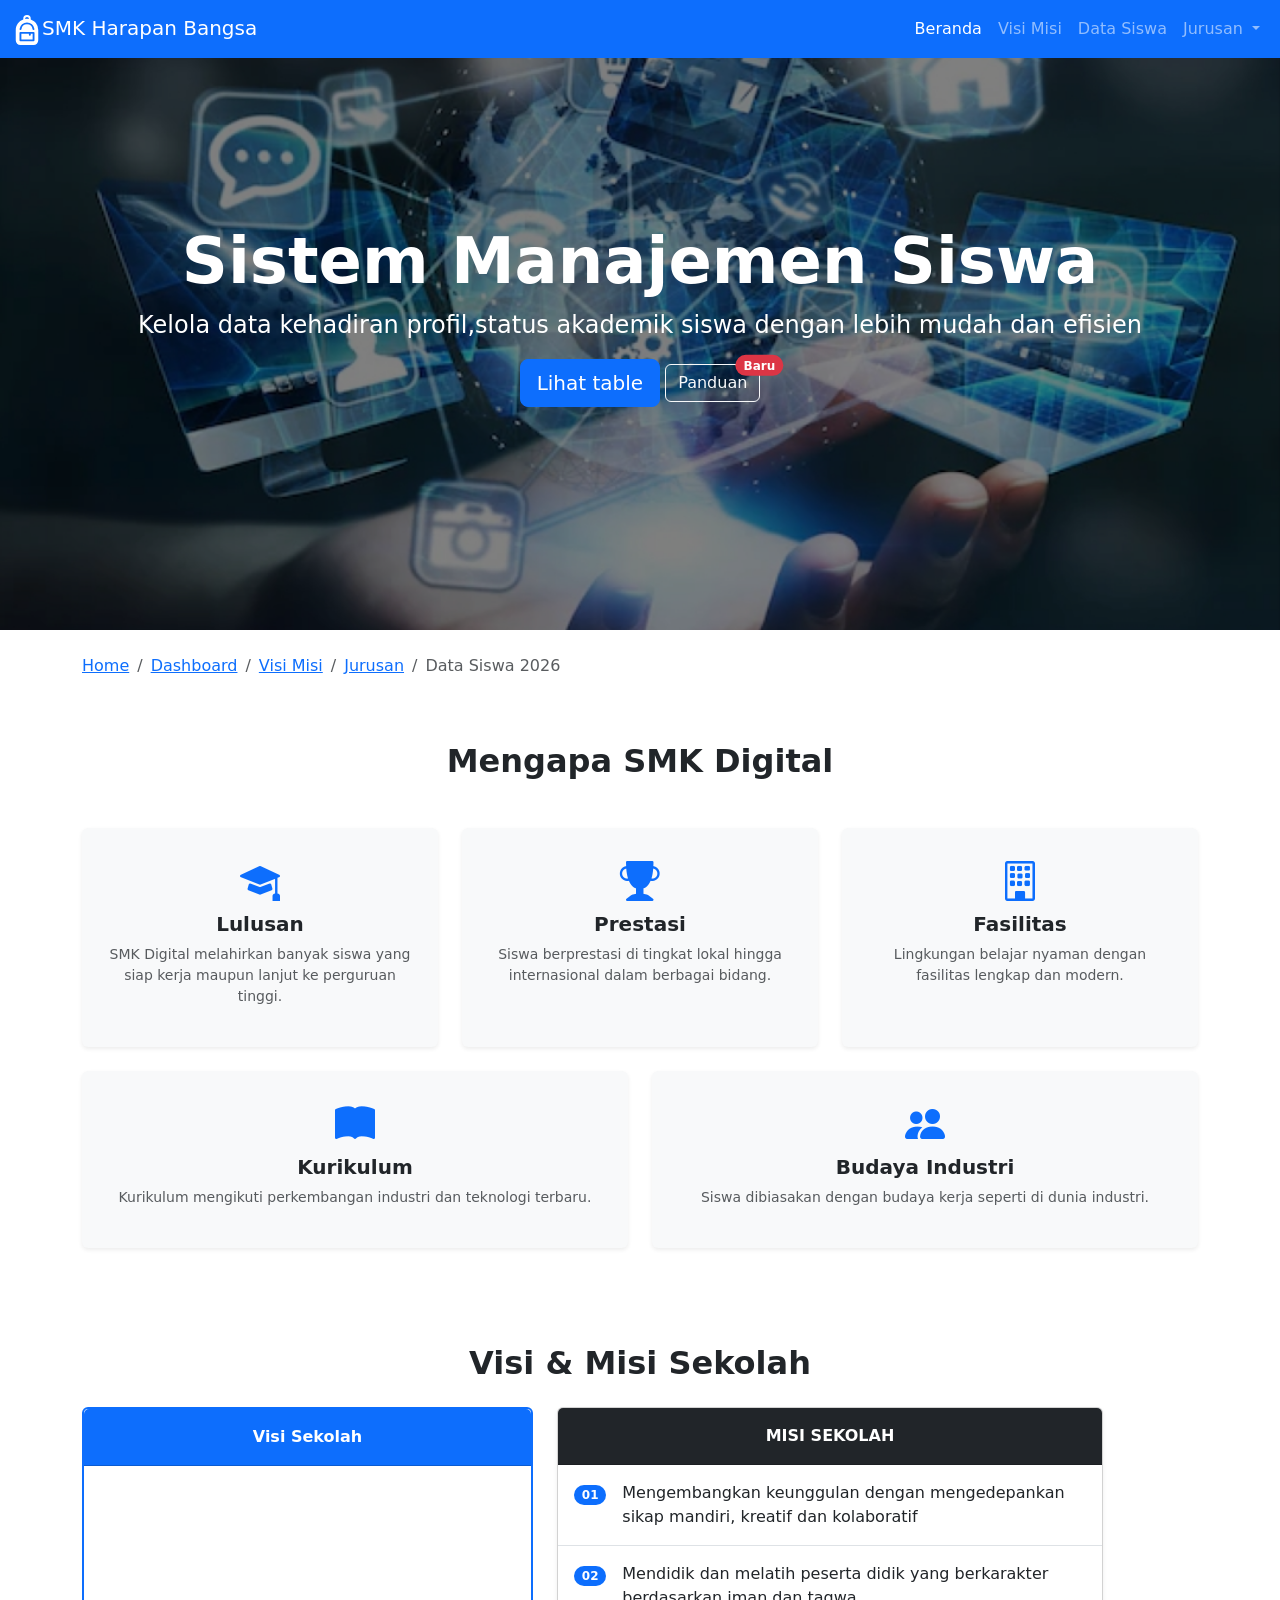
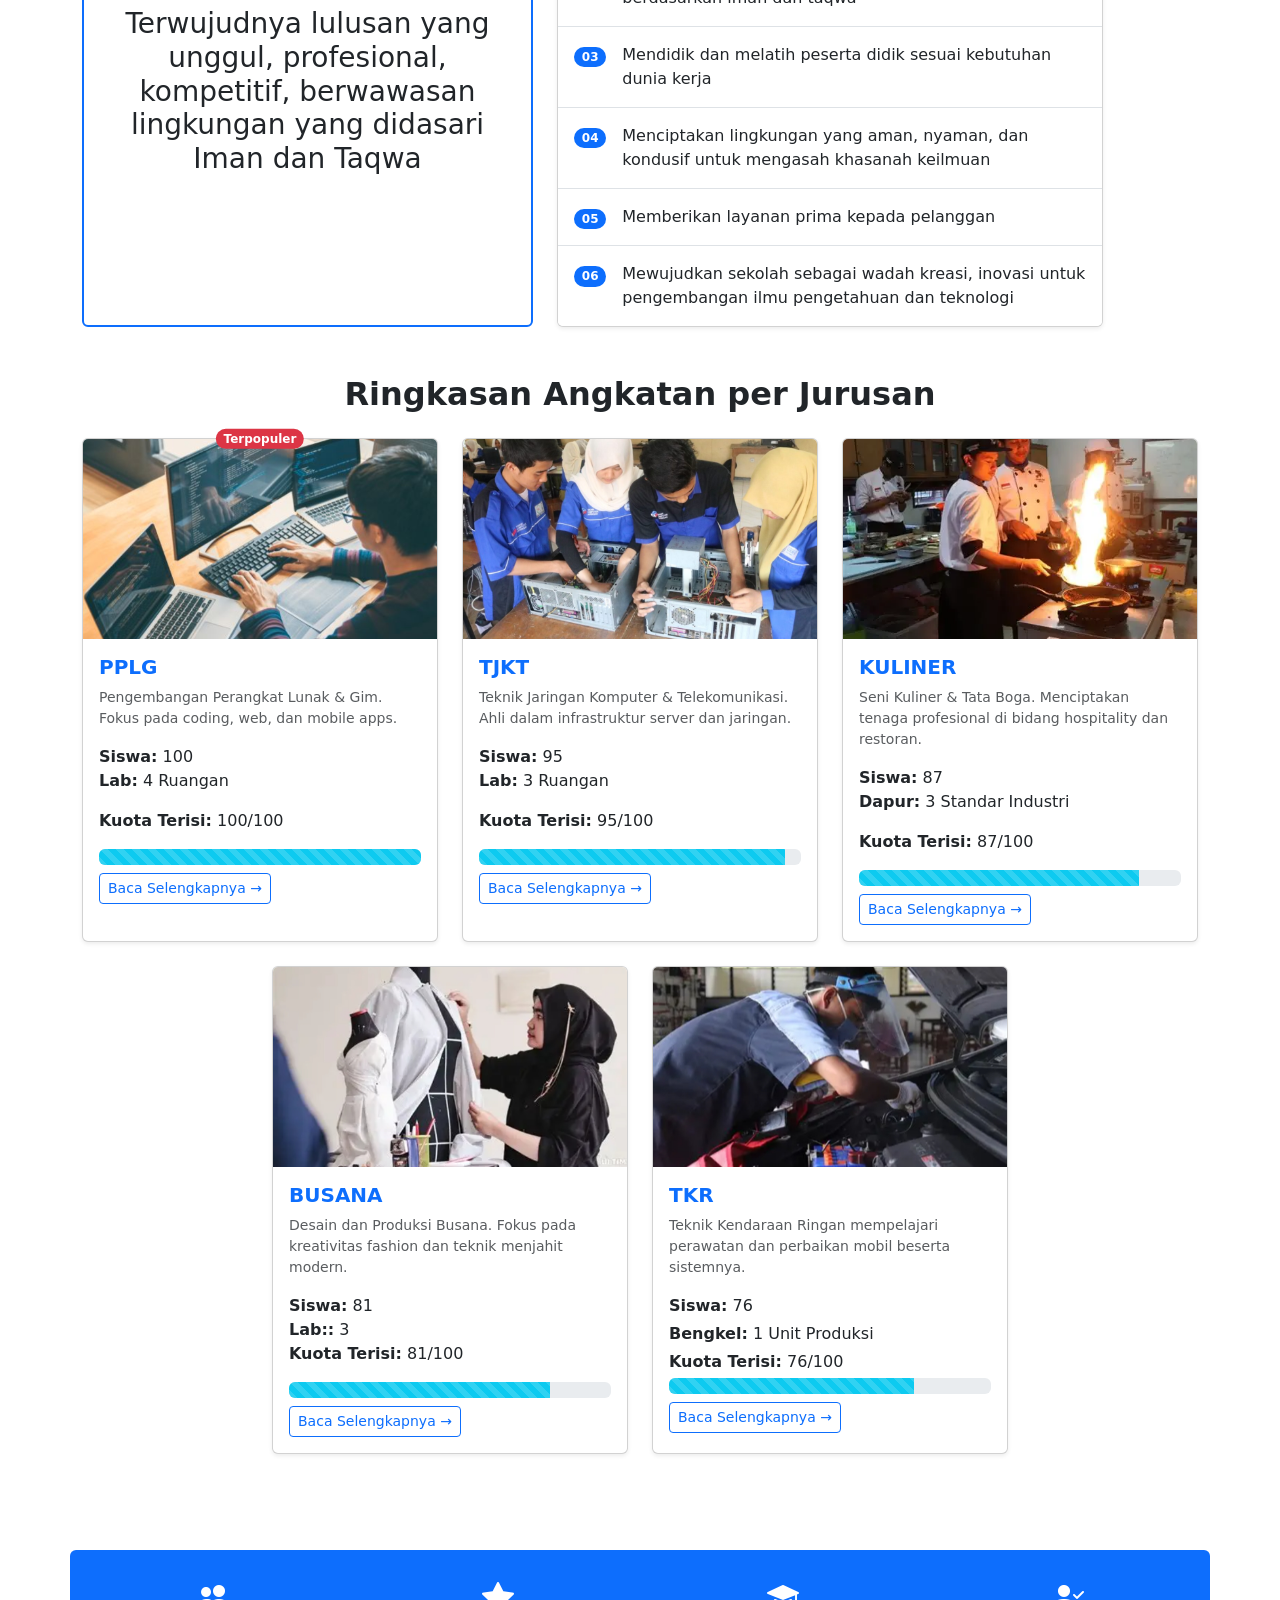
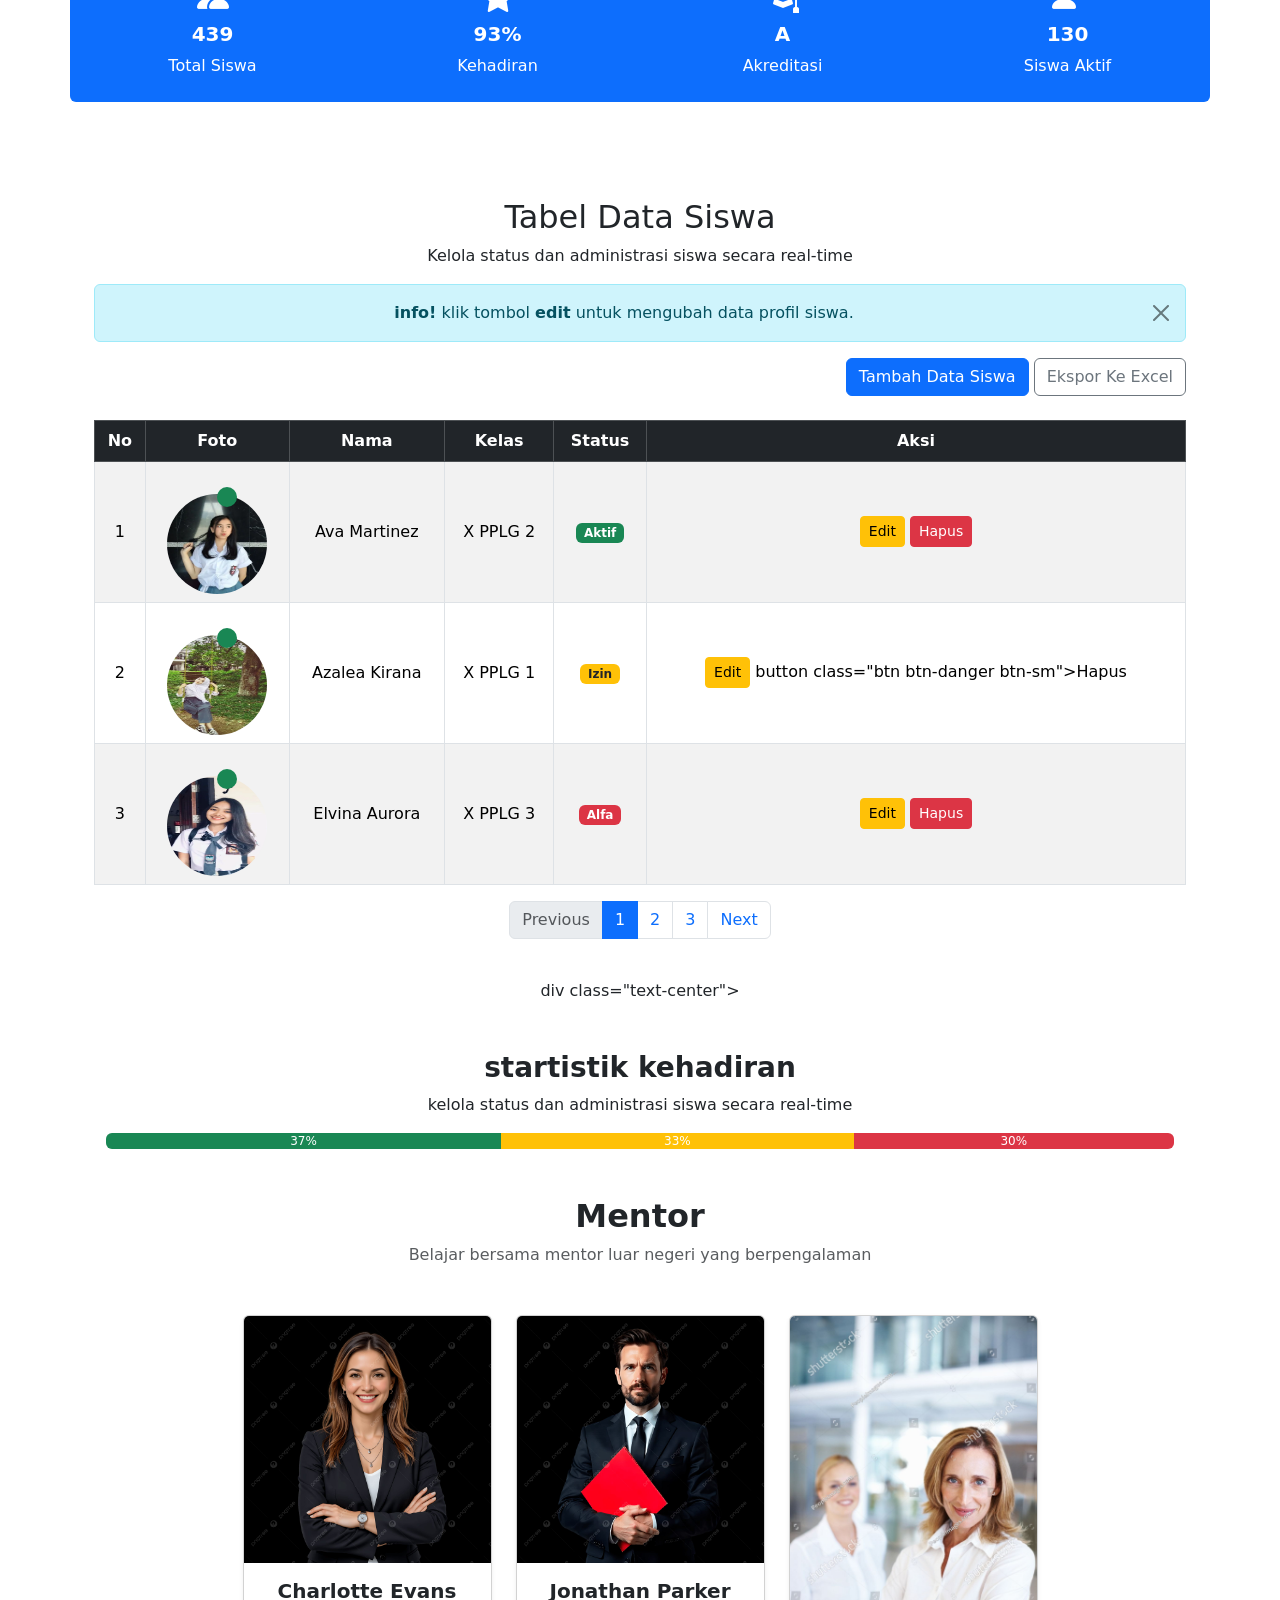
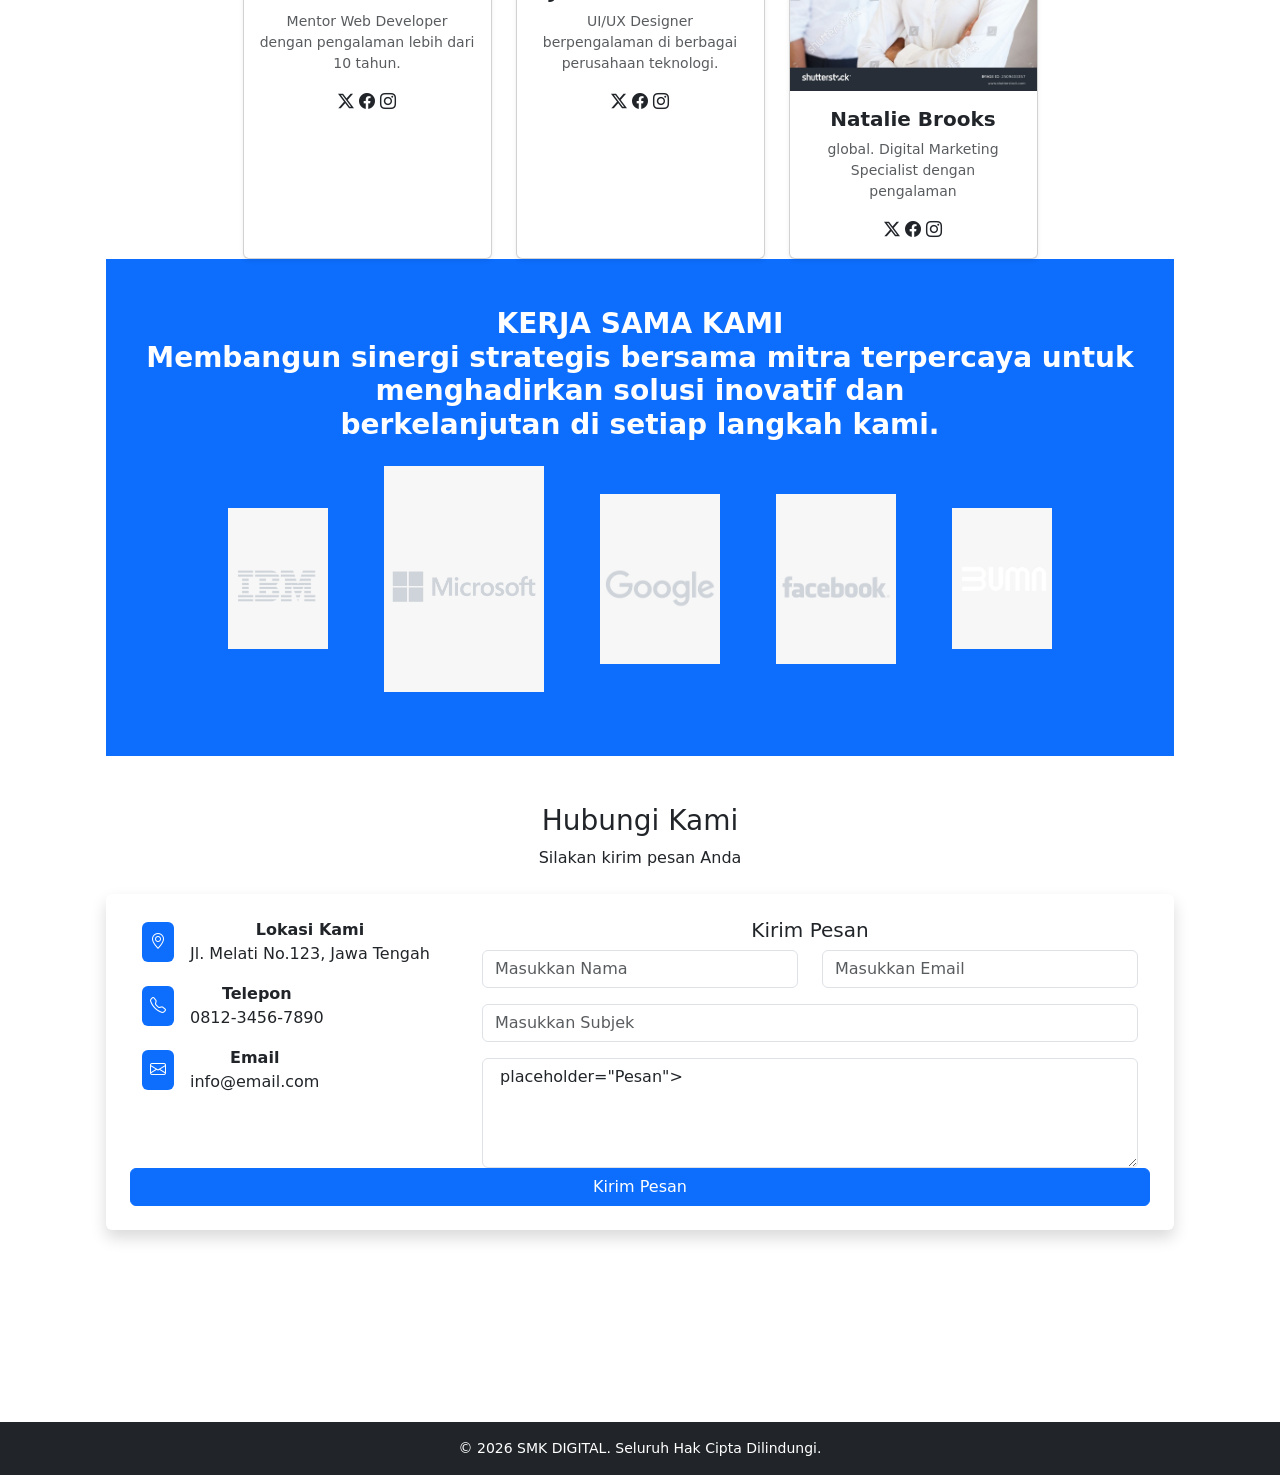
<file: index.html>
<!DOCTYPE html>
<html lang="en">
<head>
    <meta charset="UTF-8">
    <meta name="viewport" content="width=device-width, initial-scale=1.0">
    <title>Document</title>
    <link href="https://cdn.jsdelivr.net/npm/bootstrap@5.3.2/dist/css/bootstrap.min.css" rel="stylesheet">
    <link rel="stylesheet" href="https://cdn.jsdelivr.net/npm/bootstrap-icons@1.11.3/font/bootstrap-icons.css">
    <main class="flex-fill">
      <style>
.logo-partner {
  max-height: 50px;
  filter: brightness(0) invert(1);
  transition: 0.3s;
}

.logo-partner:hover {
  transform: scale(1.1);
  opacity: 0.8;
}
</style>
</head>
<body class="d-flex flex-column min-vh-100">
    <nav class="navbar navbar-expand-lg navbar-dark bg-primary fixed-top">
  <div class="container-fluid">
    
    <a class="navbar-brand" href="index.html">
        <svg xmlns="http://www.w3.org/2000/svg" width="30" height="30" fill="currentColor" class="bi bi-backpack-fill" viewBox="0 0 16 16">
  <path d="M5 13v-3h4v.5a.5.5 0 0 0 1 0V10h1v3z"/>
  <path d="M6 2v.341C3.67 3.165 2 5.388 2 8v5.5A2.5 2.5 0 0 0 4.5 16h7a2.5 2.5 0 0 0 2.5-2.5V8a6 6 0 0 0-4-5.659V2a2 2 0 1 0-4 0m2-1a1 1 0 0 1 1 1v.083a6 6 0 0 0-2 0V2a1 1 0 0 1 1-1m0 3a4 4 0 0 1 3.96 3.43.5.5 0 1 1-.99.14 3 3 0 0 0-5.94 0 .5.5 0 1 1-.99-.14A4 4 0 0 1 8 4M4.5 9h7a.5.5 0 0 1 .5.5v4a.5.5 0 0 1-.5.5h-7a.5.5 0 0 1-.5-.5v-4a.5.5 0 0 1 .5-.5"/>
</svg>SMK Harapan Bangsa
</a>

    <button class="navbar-toggler" data-bs-toggle="collapse" data-bs-target="#navbarNavDropdown">
      <span class="navbar-toggler-icon"></span>
    </button>

        <div class="collapse navbar-collapse" id="navbarNavDropdown">
      <ul class="navbar-nav ms-auto" id="menuNavbar">
        <li class="nav-item">
          <a class="nav-link active" aria-current="page" href="#">Beranda</a>
        </li>
        <li class="nav-item">
          <a class="nav-link" href="#visi">Visi Misi</a>
        </li>
        <li class="nav-item">
          <a class="nav-link" href="#tabel">Data Siswa</a>
        </li>
        <li class="nav-item dropdown">
          <a class="nav-link dropdown-toggle" href="#" role="button" data-bs-toggle="dropdown" aria-expanded="false">
            Jurusan
          </a>
          <ul class="dropdown-menu">
            <li><a class="dropdown-item" href="pplg.html" onclick="tampilJurusan('pplg')">PPLG</a></li>
            <li><a class="dropdown-item" href="Tjkt.html" onclick="tampilJurusan('Tjkt')">TKJKT</a></li>
            <li><a class="dropdown-item" href="Kuliner.html" onclick="tampilJurusan('Kuliner')">Kuliner</a></li>
            <li><a class="dropdown-item" href="busana.html" onclick="tampilJurusan('busana')">Busana</a></li>
            <li><a class="dropdown-item" href="tkr.html" onclick="tampilJurusan('tkr')">Otomotif</a></li>
            <li><hr class="dropdown-divider"></li>
            <li><a class="dropdown-item" href="semua jurusan.html" onclick="tampilJurusan('Lihat semua')">Lihat semua</a></li>
          </ul>
        </li>
      </ul>
  </div>
</div>
</nav>

<style>
        .hero {
            background-image: url(navbar.jpg); 
            background-size: cover;
            background-position: center;
            min-height: 70vh;
        }

        .overlay {
            background-color: rgba(0, 0, 0, 0.5);
            min-height: 70vh;
        }
      </style>

    <div class="hero">
        <div class="overlay d-flex justify-content-center align-items-center text-center"
        >
        <div class="text-white">
            <h1 class="display-3 fw-bold">Sistem Manajemen Siswa</h1>
            <p class="fs-4">Kelola data kehadiran profil,status akademik siswa dengan lebih mudah dan efisien</p>
            <button class="btn btn-primary btn-lg">Lihat table</button>
            <button type="button" class="btn btn-outline-light position-relative">
                Panduan
                <span class="position-absolute top-0 start-100 translate-middle badge rounded-pill bg-danger">
                    Baru
                </span>
            </button>
        </div>
    </div>
 </div>

  <div class="container mt-4">
    <nav aria-label="breadcrumb">
      <ol class="breadcrumb">
        <li class="breadcrumb-item"><a href="#">Home</a></li>
        <li class="breadcrumb-item"><a href="#">Dashboard</a> </li>
        <li class="breadcrumb-item"><a href="#">Visi Misi</a> </li>
        <li class="breadcrumb-item"><a href="#">Jurusan</a> </li>
        <li class="breadcrumb-item active" aria-current="page">
          Data Siswa 2026
        </li>
      </ol>
    </nav>
  </div>

  <div class="container py-5">
  <h2 class="text-center fw-bold mb-5">Mengapa SMK Digital</h2>

  <div class="row g-4 text-center">

    <!-- Lulusan -->
    <div class="col-md-4">
      <div class="p-4 shadow-sm rounded bg-light h-100">
           <i class="bi bi-mortarboard-fill fs-1 text-primary mb-3"></i>
        <h5 class="fw-bold">Lulusan</h5>
        <p class="text-muted small">
          SMK Digital melahirkan banyak siswa yang siap kerja maupun lanjut ke perguruan tinggi.
        </p>
      </div>
    </div>

    <!-- Prestasi -->
    <div class="col-md-4">
      <div class="p-4 shadow-sm rounded bg-light h-100">
        <i class="bi bi-trophy-fill fs-1 text-primary mb-3"></i>
        <h5 class="fw-bold">Prestasi</h5>
        <p class="text-muted small">
          Siswa berprestasi di tingkat lokal hingga internasional dalam berbagai bidang.
        </p>
      </div>
    </div>

    <!-- Fasilitas -->
    <div class="col-md-4">
      <div class="p-4 shadow-sm rounded bg-light h-100">
        <i class="bi bi-building fs-1 text-primary mb-3"></i>
        <h5 class="fw-bold">Fasilitas</h5>
        <p class="text-muted small">
          Lingkungan belajar nyaman dengan fasilitas lengkap dan modern.
        </p>
      </div>
    </div>

    <!-- Kurikulum -->
    <div class="col-md-6">
      <div class="p-4 shadow-sm rounded bg-light h-100">
        <i class="bi bi-book-fill fs-1 text-primary mb-3"></i>
        <h5 class="fw-bold">Kurikulum</h5>
        <p class="text-muted small">
          Kurikulum mengikuti perkembangan industri dan teknologi terbaru.
        </p>
      </div>
    </div>

    <!-- Budaya Industri -->
    <div class="col-md-6">
      <div class="p-4 shadow-sm rounded bg-light h-100">
        <i class="bi bi-people-fill fs-1 text-primary mb-3"></i>
        <h5 class="fw-bold">Budaya Industri</h5>
        <p class="text-muted small">
          Siswa dibiasakan dengan budaya kerja seperti di dunia industri.
        </p>
      </div>
    </div>
 </div>
</div>
  
  <div class="container py-5" id="visi">
  <h2 class="text-center fw-bold mb-4">Visi & Misi Sekolah</h2>
 
  <div class="row g-4">
    <div class="col-md-5">
      <div class="card h-100 border-primary border-2">
        <div class="card-header bg-primary text-white text-center fw-bold py-3">Visi Sekolah</div>
        <div class="card-body d-flex align-items-center justify-content-center p-4">
            <h3 class="card-title text-center 1h-base fw-normal">Terwujudnya lulusan yang unggul, profesional, kompetitif, berwawasan lingkungan yang didasari Iman dan Taqwa</h3>
        </div>
        </div>
        </div>

        <div class="col-md-6">
    <div class="card h-100 shadow-sm">

        <div class="card-header bg-dark text-white text-center fw-bold py-3">
            MISI SEKOLAH
        </div>

        <ul class="list-group list-group-flush">
            <li class="list-group-item d-flex align-items-start p-3">
                <span class="badge bg-primary rounded-pill me-3 mt-1">
                    01
                </span>
                <div>
                    Mengembangkan keunggulan dengan mengedepankan sikap mandiri, kreatif dan kolaboratif
                </div>
            </li>
            <li class="list-group-item d-flex align-items-start p-3">
                <span class="badge bg-primary rounded-pill me-3 mt-1">
                    02
                </span>
                <div>
                    Mendidik dan melatih peserta didik yang berkarakter berdasarkan iman dan taqwa
                </div>
            </li>
            <li class="list-group-item d-flex align-items-start p-3">
                <span class="badge bg-primary rounded-pill me-3 mt-1">
                    03
                </span>
                <div>
                    Mendidik dan melatih peserta didik sesuai kebutuhan dunia kerja
                </div>
            </li>
            <li class="list-group-item d-flex align-items-start p-3">
                <span class="badge bg-primary rounded-pill me-3 mt-1">
                    04
                </span>
                <div>
                    Menciptakan lingkungan yang aman, nyaman, dan kondusif untuk mengasah khasanah keilmuan
                </div>
            </li>
            <li class="list-group-item d-flex align-items-start p-3">
                <span class="badge bg-primary rounded-pill me-3 mt-1">
                    05
                </span>
                <div>
                    Memberikan layanan prima kepada pelanggan
                </div>
            </li>
            <li class="list-group-item d-flex align-items-start p-3">
                <span class="badge bg-primary rounded-pill me-3 mt-1">
                    06
                </span>
                <div>
                    Mewujudkan sekolah sebagai wadah kreasi, inovasi untuk pengembangan ilmu pengetahuan dan teknologi
                </div>
            </li>
        </ul>
    </div>
</div>
<div class="container py-5" id="jurusan">
    <h2 class="text-center mb-4 fw-bold">Ringkasan Angkatan per Jurusan</h2>

    <div class="row g-4 justify-content-center mb-4">

        <!-- PPLG -->
        <div class="col-md-4 jurusan" id="pplg">
            <div class="card h-100 shadow-sm">
                <img src="pplg.jpg" class="card-img-top" alt="PPLG" style="height: 200px; object-fit: cover;">
                <span class="position-absolute top-0 start-50 translate-middle badge rounded-pill bg-danger">
                    Terpopuler
                </span>
            </button>
                <div class="card-body">
                    <h5 class="card-title text-primary fw-bold">PPLG</h5>
                    <p class="card-text text-muted small">
                        Pengembangan Perangkat Lunak & Gim. Fokus pada coding, web, dan mobile apps.
                    </p>
                    <p class="card-text mb-0"><strong>Siswa:</strong> 100</p>
                    <p class="card-text"><strong>Lab:</strong> 4 Ruangan</p>
                    <p class="card-text"><strong>Kuota Terisi:</strong> 100/100</p>
                    <div class="progress" role="progressbar" aria-label="Info striped example" aria-valuenow="100" aria-valuemin="0" aria-valuemax="100">
                <div class="progress-bar progress-bar-striped bg-info" style="width: 100%"></div>
                </div>
                <a href="pplg.html" class="btn btn-outline-primary btn-sm mt-2">Baca Selengkapnya →</a>
                </div>
            </div>
        </div>
        

        <!-- TJKT -->
        <div class="col-md-4 jurusan" id="tjkt">
            <div class="card h-100 shadow-sm">
                <img src="tkj.jpg" class="card-img-top" alt="TJKT" style="height: 200px; object-fit: cover;">
                <div class="card-body">
                    <h5 class="card-title text-primary fw-bold">TJKT</h5>
                    <p class="card-text text-muted small">
                        Teknik Jaringan Komputer & Telekomunikasi. Ahli dalam infrastruktur server dan jaringan.
                    </p>
                    <p class="card-text mb-0"><strong>Siswa:</strong> 95</p>
                    <p class="card-text"><strong>Lab:</strong> 3 Ruangan</p>
                    <p class="card-text"><strong>Kuota Terisi:</strong> 95/100</p>
                    <div class="progress" role="progressbar" aria-label="Info striped example" aria-valuenow="100" aria-valuemin="0" aria-valuemax="100">
                <div class="progress-bar progress-bar-striped bg-info" style="width: 95%"></div>
                </div>
                <a href="tjkt.html" class="btn btn-outline-primary btn-sm mt-2">Baca Selengkapnya →</a>
                </div>
            </div>
        </div>

        <!-- Kuliner -->
        <div class="col-md-4 jurusan" id="Kuliner">
            <div class="card h-100 shadow-sm">
                <img src="boga.jpg" class="card-img-top" alt="Kuliner" style="height: 200px; object-fit: cover;">
                <div class="card-body">
                    <h5 class="card-title text-primary fw-bold">KULINER</h5>
                    <p class="card-text text-muted small">
                        Seni Kuliner & Tata Boga. Menciptakan tenaga profesional di bidang hospitality dan restoran.
                    </p>
                    <p class="card-text mb-0"><strong>Siswa:</strong> 87</p>
                    <p class="card-text"><strong>Dapur:</strong> 3 Standar Industri</p>
                    <p class="card-text"><strong>Kuota Terisi:</strong> 87/100</p>
                    <div class="progress" role="progressbar" aria-label="Info striped example" aria-valuenow="100" aria-valuemin="0" aria-valuemax="100">
                <div class="progress-bar progress-bar-striped bg-info" style="width: 87%"></div>
                </div>
                <a href="kuliner.html" class="btn btn-outline-primary btn-sm mt-2">Baca Selengkapnya →</a>
                </div>
            </div>
        </div>
    </div>
    <div class="row g-4 justify-content-center">
        <!-- Busana -->
        <div class="col-md-4 jurusan" id="Busana">
            <div class="card h-100 shadow-sm">
                <img src="busana.jpg" class="card-img-top" alt="Busana" style="height: 200px; object-fit: cover;">
                <div class="card-body">
                    <h5 class="card-title text-primary fw-bold">BUSANA</h5>
                    <p class="card-text text-muted small">
                        Desain dan Produksi Busana. Fokus pada kreativitas fashion dan teknik menjahit modern.
                    </p>
                    <p class="card-text mb-0"><strong>Siswa:</strong> 81</p>
                    <p class="card-text mb-0"><strong>Lab:</Label>:</strong> 3</p>
                    <p class="card-text"><strong>Kuota Terisi:</strong> 81/100</p>
                    <div class="progress" role="progressbar" aria-label="Info striped example" aria-valuenow="100" aria-valuemin="0" aria-valuemax="100">
                <div class="progress-bar progress-bar-striped bg-info" style="width: 81%"></div>
                </div>
                <a href="busana.html" class="btn btn-outline-primary btn-sm mt-2">Baca Selengkapnya →</a>
                </div>
            </div>
        </div>

        <!-- TKR -->
        <div class="col-md-4 jurusan" id="tkr">
            <div class="card h-100 shadow-sm">
                <img src="tkr.jpg" class="card-img-top" alt="TKR" style="height: 200px; object-fit: cover;">
                <div class="card-body">
                    <h5 class="card-title text-primary fw-bold">TKR</h5>
                    <p class="card-text text-muted small">
                        Teknik Kendaraan Ringan mempelajari perawatan dan perbaikan mobil beserta sistemnya.
                    </p>
                    <p class="card-text mb-1"><strong>Siswa:</strong> 76</p>
                    <p class="card-text mb-1"><strong>Bengkel:</strong> 1 Unit Produksi</p>
                    <p class="card-text mb-1"><strong>Kuota Terisi:</strong> 76/100</p>
                    <div class="progress" role="progressbar" aria-label="Info striped example" aria-valuenow="100" aria-valuemin="0" aria-valuemax="100">
                <div class="progress-bar progress-bar-striped bg-info" style="width: 76%"></div>
                </div>
                <a href="tkr.html" class="btn btn-outline-primary btn-sm mt-2">Baca Selengkapnya →</a>
                </div>
            </div>
        </div>
    </div>
</div>

<div class="container my-5">
  <div class="row text-center bg-primary text-white rounded py-4">
    <!-- Total Siswa -->
    <div class="col-md-3">
      <i class="bi bi-people-fill fs-2 mb-2"></i>
      <h5 class="fw-bold">439</h5>
      <p class="mb-0">Total Siswa</p>
    </div>

    <!-- Kehadiran -->
    <div class="col-md-3">
      <i class="bi bi-star-fill fs-2 mb-2"></i>
      <h5 class="fw-bold">93%</h5>
      <p class="mb-0">Kehadiran</p>
    </div>

    <!-- Alumni -->
    <div class="col-md-3">
      <i class="bi bi-mortarboard-fill fs-2 mb-2"></i>
      <h5 class="fw-bold">A</h5>
      <p class="mb-0">Akreditasi</p>
    </div>

    <!-- Siswa Aktif -->
    <div class="col-md-3">
      <i class="bi bi-person-check-fill fs-2 mb-2"></i>
      <h5 class="fw-bold">130</h5>
      <p class="mb-0">Siswa Aktif</p>
    </div>

  </div>
</div>

    <div class="container my-5" id="tabel">
    <!-- Judul -->
     <div class="container text-center">
    <h2>Tabel Data Siswa</h2>
    <p>Kelola status dan administrasi siswa secara real-time</p>

    <div class="alert alert-info alert-dismissible fadeS show text-center" role="alert">
        <strong>info!</strong> klik tombol <strong>edit</strong> untuk mengubah data profil siswa.
         <button type="button" class="btn-close" data-bs-dismiss="alert"></button>
         </div>

    <!-- Tabel -->
     <div class="text-end aligen-middle">
        <button class="btn btn-primary" data-bs-toggle="modal" data-bs-target="#modalSiswa">
  Tambah Data Siswa
</button>
        <button class="btn btn-outline-secondary">Ekspor Ke Excel</button>
     </div>
    </br>
    <div class="table-responsive">
        <table class="table table-striped table-bordered table-hover align-middle text-center">
            <thead class="table-dark">
                <tr>
                    <th>No</th>
                    <th>Foto</th>
                    <th>Nama</th>
                    <th>Kelas</th>
                    <th>Status</th>
                    <th>Aksi</th>
                </tr>
            </thead>
           
<td>1</td>

<td>

<div class="position-relative d-inline-block">

<span class="position-absolute top-0 end-20

bg-success rounded-circle"

style="width:20px; height:20px;">

</span>

</div>

<img src="mr no.jpg"

class="rounded-circle d-block mx-auto"

alt="foto profil" width="100"

height="100vh">

</td>

<td>Ava Martinez</td>

<td>X PPLG 2</td>

<td>

<span class="badge bg-success">Aktif</

span>

</td>

<td>

<button class="btn btn-warning

btn-sm">Edit</button>

<button class="btn btn-danger

btn-sm">Hapus</button>

</td>

</tr>

<tr>

<td>2</td>

<td>

<div class="position-relative d-inline-block">

<span class="position-absolute top-0 end-20

bg-success rounded-circle"

style="width:20px; height:20px;">

</span>

</div>

<img src="mr hj.jpg"

class="rounded-circle d-block mx-auto"

alt="foto profil" width="100"

height="100vh">

</td>

<td>Azalea Kirana</td>

<td>X PPLG 1</td>

<td>

<span class="badge bg-warning

text-dark">Izin</span>

</td>

<td>

<button class="btn btn-warning

btn-sm">Edit</button>

button class="btn btn-danger

btn-sm">Hapus</button>

</td>

</tr>

<tr>

<td>3</td>

<td>

<div class="position-relative d-inline-block">

<span class="position-absolute top-0 end-20

bg-success rounded-circle"

style="width:20px; height:20px;">

</span>

</div>

<img src="mr no2.jpg"

class="rounded-circle d-block mx-auto"

alt="foto profil" width="100"

height="100vh">

</td>

<td>Elvina Aurora</td>

<td>X PPLG 3</td>

<td>

<span class="badge bg-danger">Alfa</span>

</td>

<td>

<button class="btn btn-warning

btn-sm">Edit</button>

<button class="btn btn-danger

btn-sm">Hapus</button>

</td>

</tr>

</tbody>

</table>

</div>

<!-- Tombol Bawah -->

<div class="d-flex justify-content-center">

<nav aria-label="pagination">

<ul class="pagination">

<li class="page-item disabled"><a

class="page-link" href=#>Previous</a></li>

<li class="page-item active"><a class="page-link"

href=#>1</a></li>

<li class="page-item"><a class="page-link"

href=#>2</a></li> <li class="page-item"><a class="page-link"

href=#>3</a></li>

<li class="page-item"><a class="page-link"

href=#>Next</a></li>

</ul>

</nav>

</div>

<br />

div class="text-center">

<div class="container mt-5 text-center">

<h3 class="text-center fw-bold">startistik

kehadiran</h3>

<p>kelola status dan administrasi siswa secara

real-time</p>

<div class="progress">

<div class="progress-bar bg-success"

style="width: 37%">37%</div>

<div class="progress-bar bg-warning"

style="width: 33%">33%</div>

<div class="progress-bar bg-danger"

style="width: 30%">30%</div>

</div>

</div>

<div class="container py-5">

<h2 class="text-center fw-bold mb-2">Mentor</h2>

<p class="text-center text-muted mb-5">

Belajar bersama mentor luar negeri yang berpengalaman

</p>

<div class="row g-4 justify-content-center">

<!-- Mentor 1-->

<div class="col-md-3">

<div class="card text-center shadow-sm h-100">

<img src="Charlotte Evans.jpg" class="card-img-top"

alt="mentor">

<div class="card-body">

<h5 class="fw-bold">Charlotte Evans</h5>

<p class="text-muted small">

Mentor Web Developer dengan pengalaman lebih

dari 10 tahun.

</p>

<i class="bi bi-twitter-x"></i>

<i class="bi bi-facebook"></i>

<i class="bi bi-instagram"></i>

</div>

</div>

</div>

<!--Mentor 2 -->

<div class="col-md-3">

<div class="card text-center shadow-sm h-100">

<img src="Jonathan Parker.jpg" class="card-img-top"

alt="mentor">

<div class="card-body">

<h5 class="fw-bold">Jonathan Parker</h5>

<p class="text-muted small">

UI/UX Designer berpengalaman di berbagai

perusahaan teknologi.

</p>

<i class="bi bi-twitter-x"></i>

<i class="bi bi-facebook"></i>

<i class="bi bi-instagram"></i>

</div>

</div>

</div>

<!-- Mentor 3-->

<div class="col-md-3">

<div class="card text-center shadow-sm h-100">

<img src="Natalie Brooks.jpg" class="card-img-top"

alt="mentor">

<div class="card-body">

<h5 class="fw-bold">Natalie Brooks</h5>

<p class="text-muted small">

global. Digital Marketing Specialist dengan pengalaman

</p>

<i class="bi bi-twitter-x"></i>

<i class="bi bi-facebook"></i>

<i class="bi bi-instagram"></i>

</div>

</div>

</div>

</div>


<!-- KERJA SAMA KAMI -->

<section class="kerjasama">

<div class="container-fluid bg-primary text-white py-5">

<div class="container text-center">

<h3 class="fw-bold mb-3">KERJA SAMA KAMI</

h3>

<p class="mb-4"> Membangun sinergi strategis bersama mitra terpercaya untuk menghadirkan solusi

inovatif dan <br> berkelanjutan di setiap langkah kami.</p>

<div class="d-flex justify-content-center

align-items-center gap-4 flex-wrap">

<img src="Ibn.jpg" class="mx-3" style="width:

100px;"> 
<img src="Microsoft.jpg" class="mx-3" style="width: 160px;">

<img src="Google.jpg" class="mx-3"

style="width: 120px;"> 
<img src="Facbook.jpg" class="mx-3" style="width:

120px;"> <img src="Bumn.jpg" class="mx-3" style="width: 100px;">

</div>

</div>

</div>

</section>

<!-- Section Hubungi Kami -->

<section class="container my-5">

<div class="text-center mb-4">

<h3>Hubungi Kami</h3>

<p>Silakan kirim pesan Anda</p>

</div>

<div class="row shadow p-4 rounded bg-white">

<!-- Info Kontak -->

<div class="col-md-4">

<div class="mb-3 d-flex align-items-center">

<div class="bg-primary text-white p-2 rounded

me-3">

<i class="bi bi-geo-alt"></i>

</div>

<div>

<strong>Lokasi Kami</strong><br>

Jl. Melati No.123, Jawa Tengah

</div>

</div>

<div class="mb-3 d-flex align-items-center">

<div class="bg-primary text-white p-2 rounded

me-3">

<i class="bi bi-telephone"></i>

</div>

<div>

<strong>Telepon</strong><br>

0812-3456-7890

</div>

</div>

<div class="mb-3 d-flex align-items-center">

<div class="bg-primary text-white p-2 rounded

me-3">

<i class="bi bi-envelope"></i>

</div>

<div>

<strong>Email</strong><br>

info@email.com

</div>

</div>

</div>

<!-- Form -->

<div class="col-md-8">

<h5>Kirim Pesan</h5>

<form>

<div class="row mb-3">

<div class="col">

<input type="text" class="form-control"

placeholder="Masukkan Nama">

</div>

<div class="col">

<input type="email" class="form-control"

placeholder="Masukkan Email">

</div>

</div>

<div class="mb-3">

<input type="text" class="form-control"

placeholder="Masukkan Subjek">

</div>

<textarea class="form-control" rows="4"

<div class="mb-3"> placeholder="Pesan"></textarea>

</div>

<button type="submit" class="btn btn-primary

float-end">

Kirim Pesan </button> </form> </div>

</div>

</section>



<script> function tampil Jurusan (jurusan Dipilih) {

// sembunyikan semua card let semua Jurusan = document.querySelectorAll('.jurusan'); semuaJurusan.forEach(function(item) { item.style.display = 'none'; });

// tampilan card yang dipilih document.getElementById(jurusan Dipilih).style.display = 'block';

// sembunyikan semua detail let semua Detail = document.querySelectorAll('.detail-jurusan'); semuaDetail.forEach(function(item) { }); item.style.display = 'none';

// tampilan detail sesuai pilihan document.getElementById('detail-' + jurusan Dipilih).style.display = 'block'; }

</script>

<script>

const menu =

document.querySelectorAll('#menuNavbar .nav-link');

menu.forEach(link => {

link.addEventListener('click', function () {

menu.forEach(item => item.classList.remove('active'));

this.classList.add('active');

});

});

</script>

<div class="modal fade" id="modalSiswa" tabindex="-1">

<div class="modal-dialog">

<div class="modal-content">

<!-- Header -->

<div class="modal-header bg-primary text-white"> <h5 class="modal-title">Tambah Siswa Baru</h5>

<button type="button" class="btn-close"

data-bs-dismiss="modal"></button>

</div>

<!--Body -->

<div class="modal-body">

<form>

<!--Nama -->

<div class="mb-3">

<label class="form-label">Nama Lengkap</label>

<input type="text" class="form-control"

placeholder="Contoh: Budi Santoso">

</div>

<!-- Kelas -->

<div class="mb-3">

<label class="form-label">Kelas</label>

<select class="form-select">

<option>Pilih Kelas</option>

<option>X PPLG 1</option>

<option>X PPLG 2</option>

<option>X TJKT 1</option>

<option>X Kuliner 1</option>

</select>

</div>

<!-- Foto -->

<div class="mb-3">

<label class="form-label">Foto Profil</label>

<input type="file" class="form-control">

<small class="text-muted">Format: JPG, PNG (Maks

2MB)</small>

</div>

</form>

</div>

<!-- Footer )-->

<div class="modal-footer">

<button class="btn btn-secondary"

data-bs-dismiss="modal">Batal</button>

<button class="btn btn-primary">Simpan Data</

button>

</div>

</div>

</div>

</div>

</main>

<footer class="bg-dark text-white py-3 mt-auto">

<div class="container text-center">

<p class="mb-0 small text-white">

&COPY; 2026 SMK DIGITAL. Seluruh Hak Cipta

Dilindungi.

</p>

</div>

</footer>

<script src="https://cdn.jsdelivr.net/npm/bootstrap@5.3.2 /dist/js/bootstrap.bundle.min.js"></script>

</body>

</html>
</file>
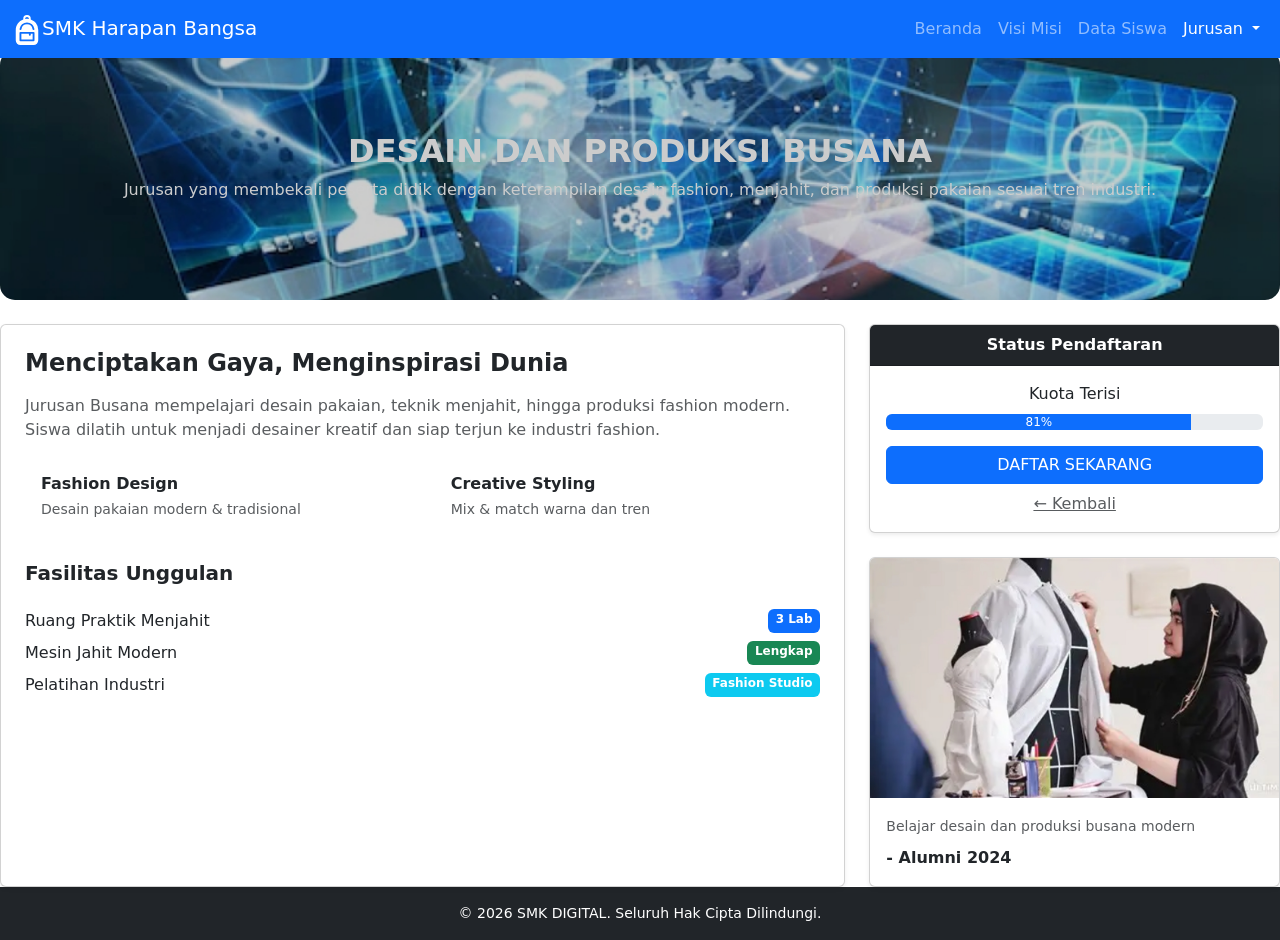
<file: busana.html>
<!DOCTYPE html>
<html lang="id">
<head>
  <meta charset="UTF-8">
  <title>Busana</title>
  <link rel="stylesheet" href="https://cdn.jsdelivr.net/npm/bootstrap@5.3.2/dist/css/bootstrap.min.css">
  <script src="https://cdn.jsdelivr.net/npm/bootstrap@5.3.2/dist/js/bootstrap.bundle.min.js"></script>
  <style>
.banner-jurusan {
  background-image: url('navbar.jpg'); 
  background-size: cover;
  background-position: center;
  height: 250px;
  border-radius: 15px;
  position: relative;
  overflow: hidden;
}

.banner-jurusan::before {
  content: "";
  position: absolute;
  inset: 0;
  background: rgba(0,0,0,0.20);
}

.banner-jurusan div {
  position: relative;
  z-index: 1;
  padding: 20px;
}
</style>
</head>

<body style="padding-top: 50px;">

<!-- NAVBAR -->
<nav class="navbar navbar-expand-lg navbar-dark bg-primary fixed-top">
  <div class="container-fluid">
    
    <a class="navbar-brand" href="index.html">
        <svg xmlns="http://www.w3.org/2000/svg" width="30" height="30" fill="currentColor" class="bi bi-backpack-fill" viewBox="0 0 16 16">
  <path d="M5 13v-3h4v.5a.5.5 0 0 0 1 0V10h1v3z"/>
  <path d="M6 2v.341C3.67 3.165 2 5.388 2 8v5.5A2.5 2.5 0 0 0 4.5 16h7a2.5 2.5 0 0 0 2.5-2.5V8a6 6 0 0 0-4-5.659V2a2 2 0 1 0-4 0m2-1a1 1 0 0 1 1 1v.083a6 6 0 0 0-2 0V2a1 1 0 0 1 1-1m0 3a4 4 0 0 1 3.96 3.43.5.5 0 1 1-.99.14 3 3 0 0 0-5.94 0 .5.5 0 1 1-.99-.14A4 4 0 0 1 8 4M4.5 9h7a.5.5 0 0 1 .5.5v4a.5.5 0 0 1-.5.5h-7a.5.5 0 0 1-.5-.5v-4a.5.5 0 0 1 .5-.5"/>
</svg>SMK Harapan Bangsa
</a>

    <button class="navbar-toggler" data-bs-toggle="collapse" data-bs-target="#navbarNavDropdown">
      <span class="navbar-toggler-icon"></span>
    </button>

    <div class="collapse navbar-collapse" id="nav">
      <ul class="navbar-nav ms-auto">

        <li class="nav-item">
          <a class="nav-link" href="index.html">Beranda</a>
        </li>

        <li class="nav-item">
          <a class="nav-link" href="index.html">Visi Misi</a>
        </li>

        <li class="nav-item">
          <a class="nav-link" href="index.html">Data Siswa</a>
        </li>

        <li class="nav-item dropdown">
          <a class="nav-link active dropdown-toggle" data-bs-toggle="dropdown">
            Jurusan
          </a>
          <ul class="dropdown-menu">
            <li><a class="dropdown-item" href="pplg.html">PPLG</a></li>
            <li><a class="dropdown-item" href="tjkt.html">TJKT</a></li>
            <li><a class="dropdown-item" href="kuliner.html">Kuliner</a></li>
            <li><a class="dropdown-item" href="busana.html">Busana</a></li>
            <li><a class="dropdown-item" href="tkr.html">TKR</a></li>
            <li><a class="dropdown-item" href="semua_jurusan.html">lihat semua</a></li>
          </ul>
        </li>

      </ul>
    </div>
  </div>
</nav>

<!-- BANNER -->
<div class="banner-jurusan text-white text-center mb-4 d-flex flex-column align-items-center justify-content-center">
    <h2 class="fw-bold">DESAIN DAN PRODUKSI BUSANA</h2>
    <p>
      Jurusan yang membekali peserta didik dengan keterampilan desain fashion, menjahit, dan produksi pakaian sesuai tren industri.
    </p>
  </div>
  </div>

  <!-- CONTENT -->
  <div class="row g-4">

    <!-- KIRI -->
    <div class="col-md-8">
      <div class="card shadow-sm p-4 h-100">

        <h4 class="fw-bold mb-3">Menciptakan Gaya, Menginspirasi Dunia</h4>
        <p class="text-muted">
          Jurusan Busana mempelajari desain pakaian, teknik menjahit, hingga produksi fashion modern. Siswa dilatih untuk menjadi desainer kreatif dan siap terjun ke industri fashion.
        </p>

        <!-- FITUR -->
        <div class="row mt-3">

          <div class="col-md-6 d-flex align-items-start mb-3">
            <i class="bi bi-scissors fs-3 text-primary me-3"></i>
            <div>
              <h6 class="fw-bold mb-1">Fashion Design</h6>
              <small class="text-muted">Desain pakaian modern & tradisional</small>
            </div>
          </div>

          <div class="col-md-6 d-flex align-items-start mb-3">
            <i class="bi bi-palette fs-3 text-danger me-3"></i>
            <div>
              <h6 class="fw-bold mb-1">Creative Styling</h6>
              <small class="text-muted">Mix & match warna dan tren</small>
            </div>
          </div>

        </div>

        <!-- FASILITAS -->
        <h5 class="fw-bold mt-4">Fasilitas Unggulan</h5>

        <div class="mt-3">

          <div class="d-flex justify-content-between mb-2">
            <span>Ruang Praktik Menjahit</span>
            <span class="badge bg-primary">3 Lab</span>
          </div>

          <div class="d-flex justify-content-between mb-2">
            <span>Mesin Jahit Modern</span>
            <span class="badge bg-success">Lengkap</span>
          </div>

          <div class="d-flex justify-content-between">
            <span>Pelatihan Industri</span>
            <span class="badge bg-info">Fashion Studio</span>
          </div>

        </div>

      </div>
    </div>

    <!-- KANAN -->
    <div class="col-md-4">

      <!-- STATUS -->
      <div class="card shadow-sm mb-4">
        <div class="card-header bg-dark text-white text-center fw-bold">
          Status Pendaftaran
        </div>
        <div class="card-body text-center">

          <p class="mb-2">Kuota Terisi</p>

          <div class="progress mb-3">
            <div class="progress-bar bg-primary" style="width: 81%">
              81%
            </div>
          </div>

          <button class="btn btn-primary w-100 mb-2">
            DAFTAR SEKARANG
          </button>

          <a href="index.html" class="text-muted d-block">
            ← Kembali
          </a>

        </div>
      </div>

      <!-- GAMBAR -->
      <div class="card shadow-sm">
        <img src="/busana.jpg" class="card-img-top" alt="gambar">
        <div class="card-body">
          <small class="text-muted">
            Belajar desain dan produksi busana modern
          </small>
          <p class="mt-2 mb-0 fw-bold">- Alumni 2024</p>
        </div>
      </div>
    </div>
  </div>
</div>

<footer class="bg-dark text-white py-3">
  <div class="container text-center">
    <p class="mb-0 small text-white">
     &COPY; 2026 SMK DIGITAL. Seluruh Hak Cipta Dilindungi.
    </p>
  </div>
</footer>
</body>
</html>
</file>
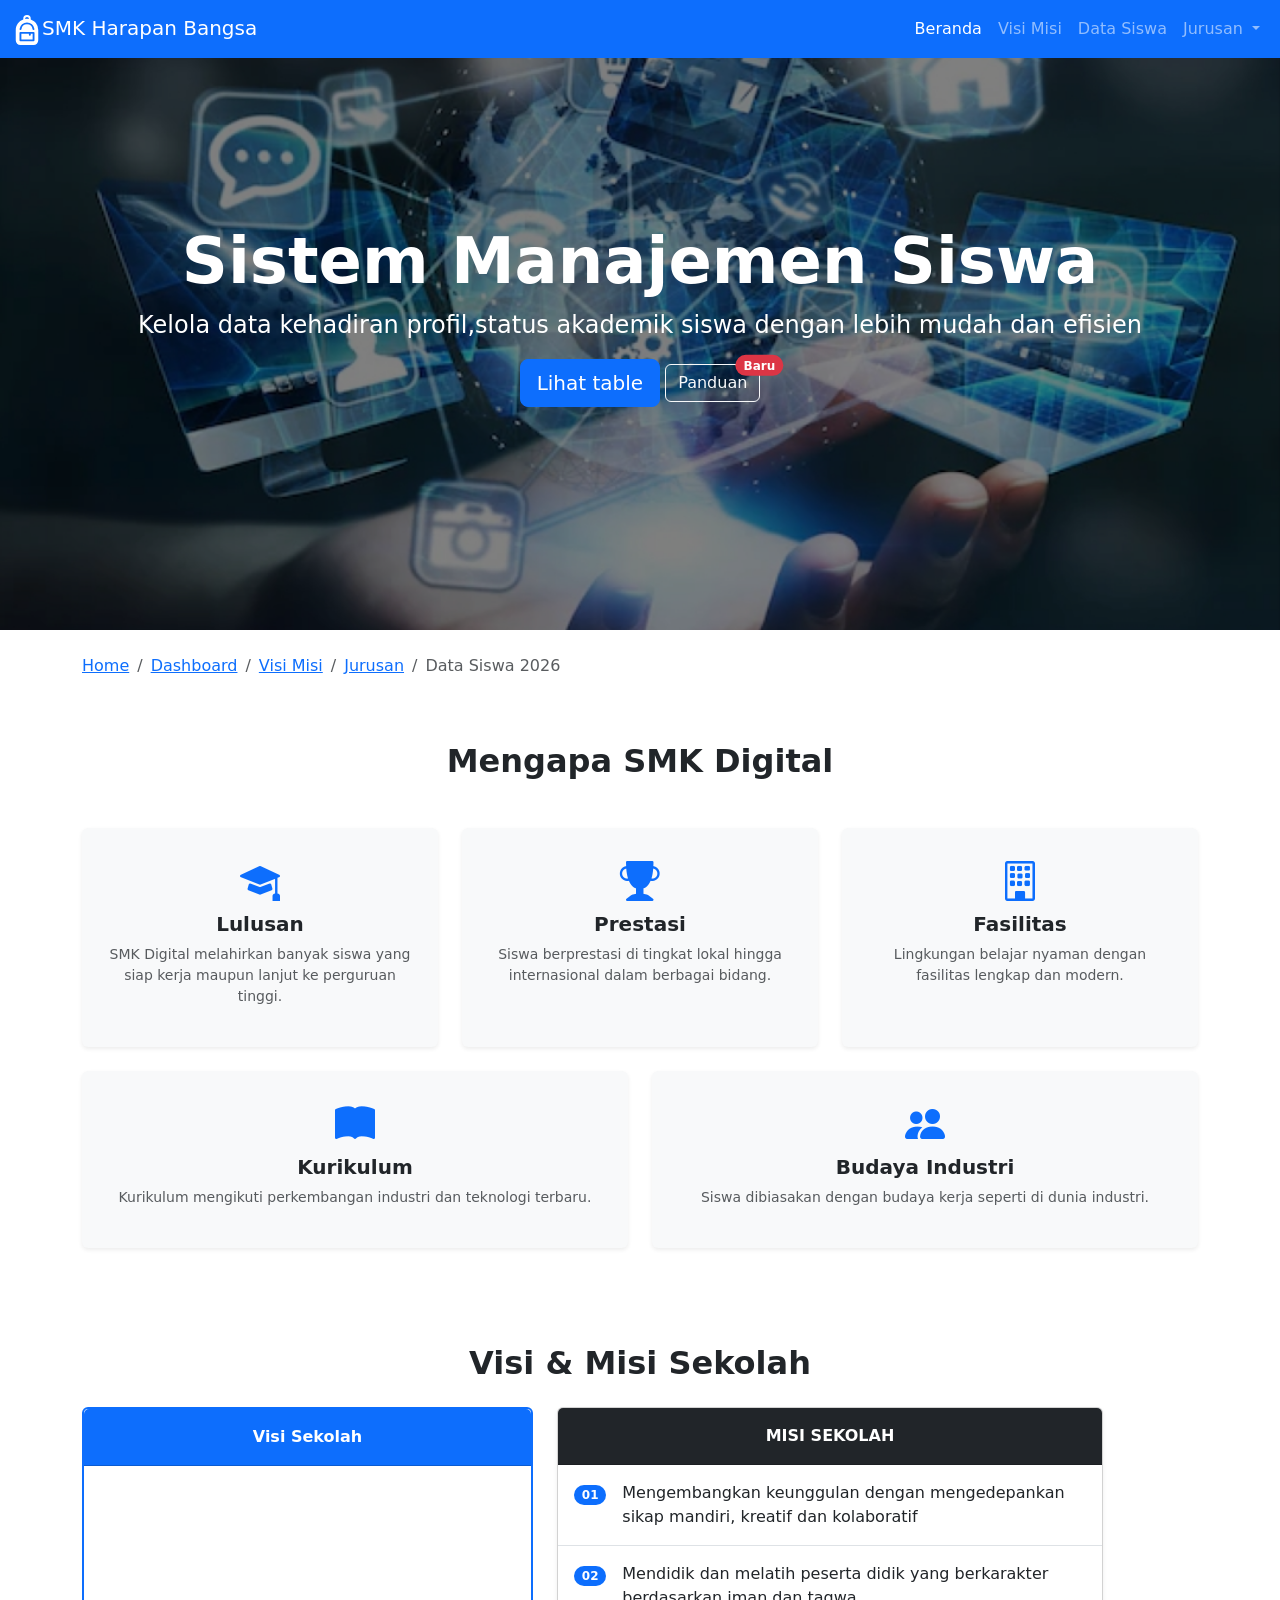
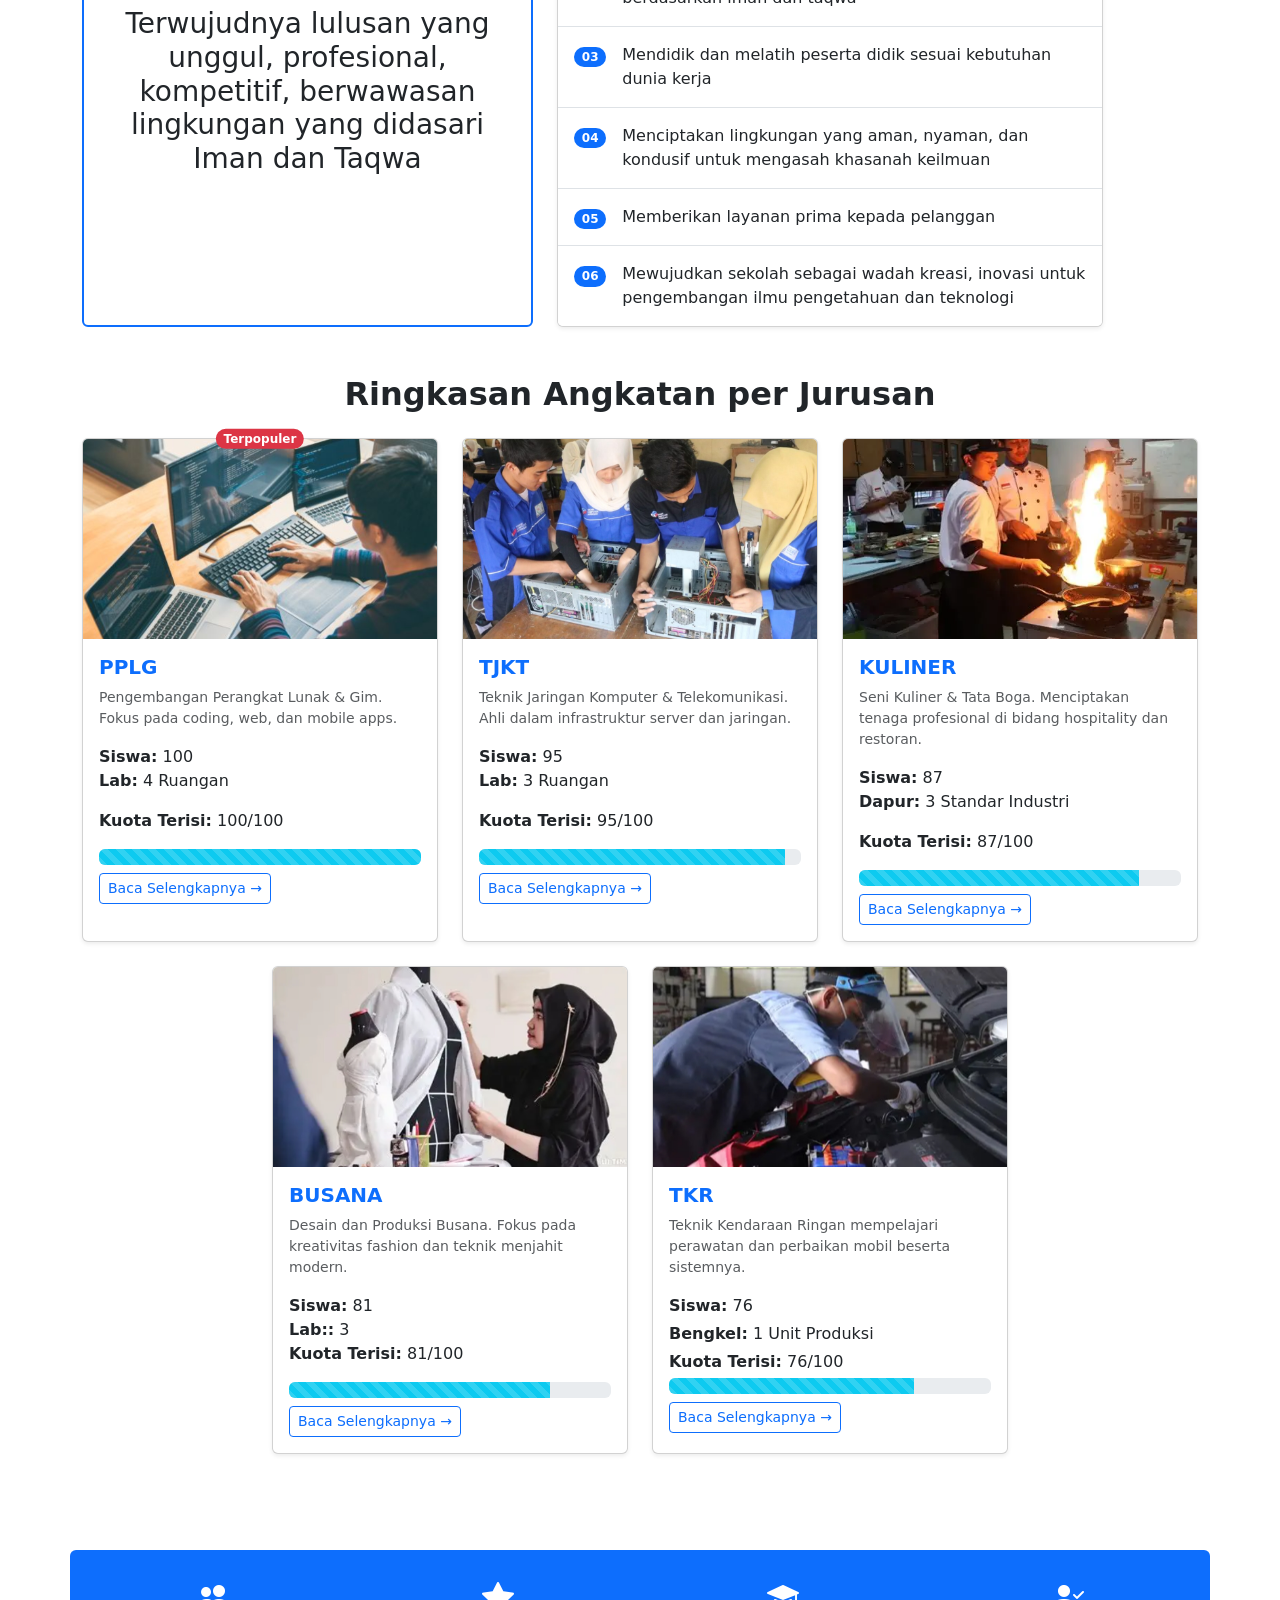
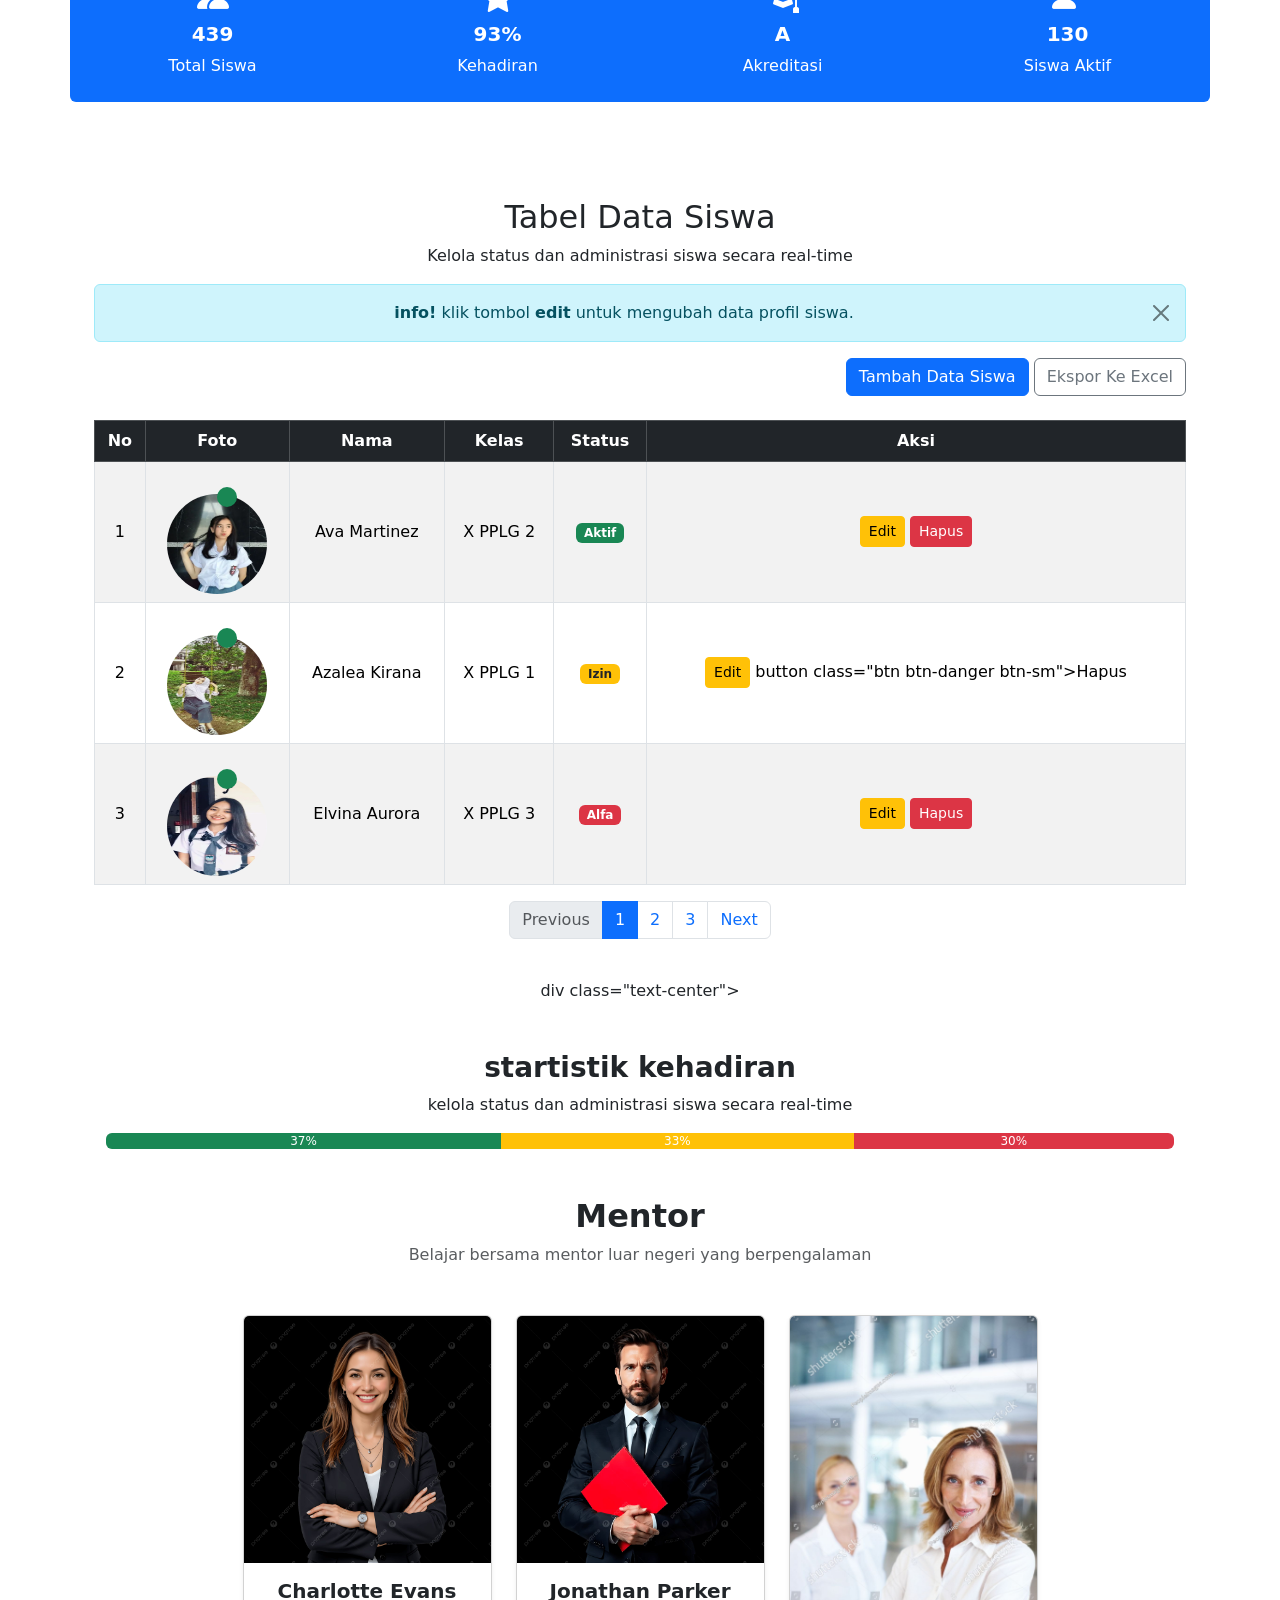
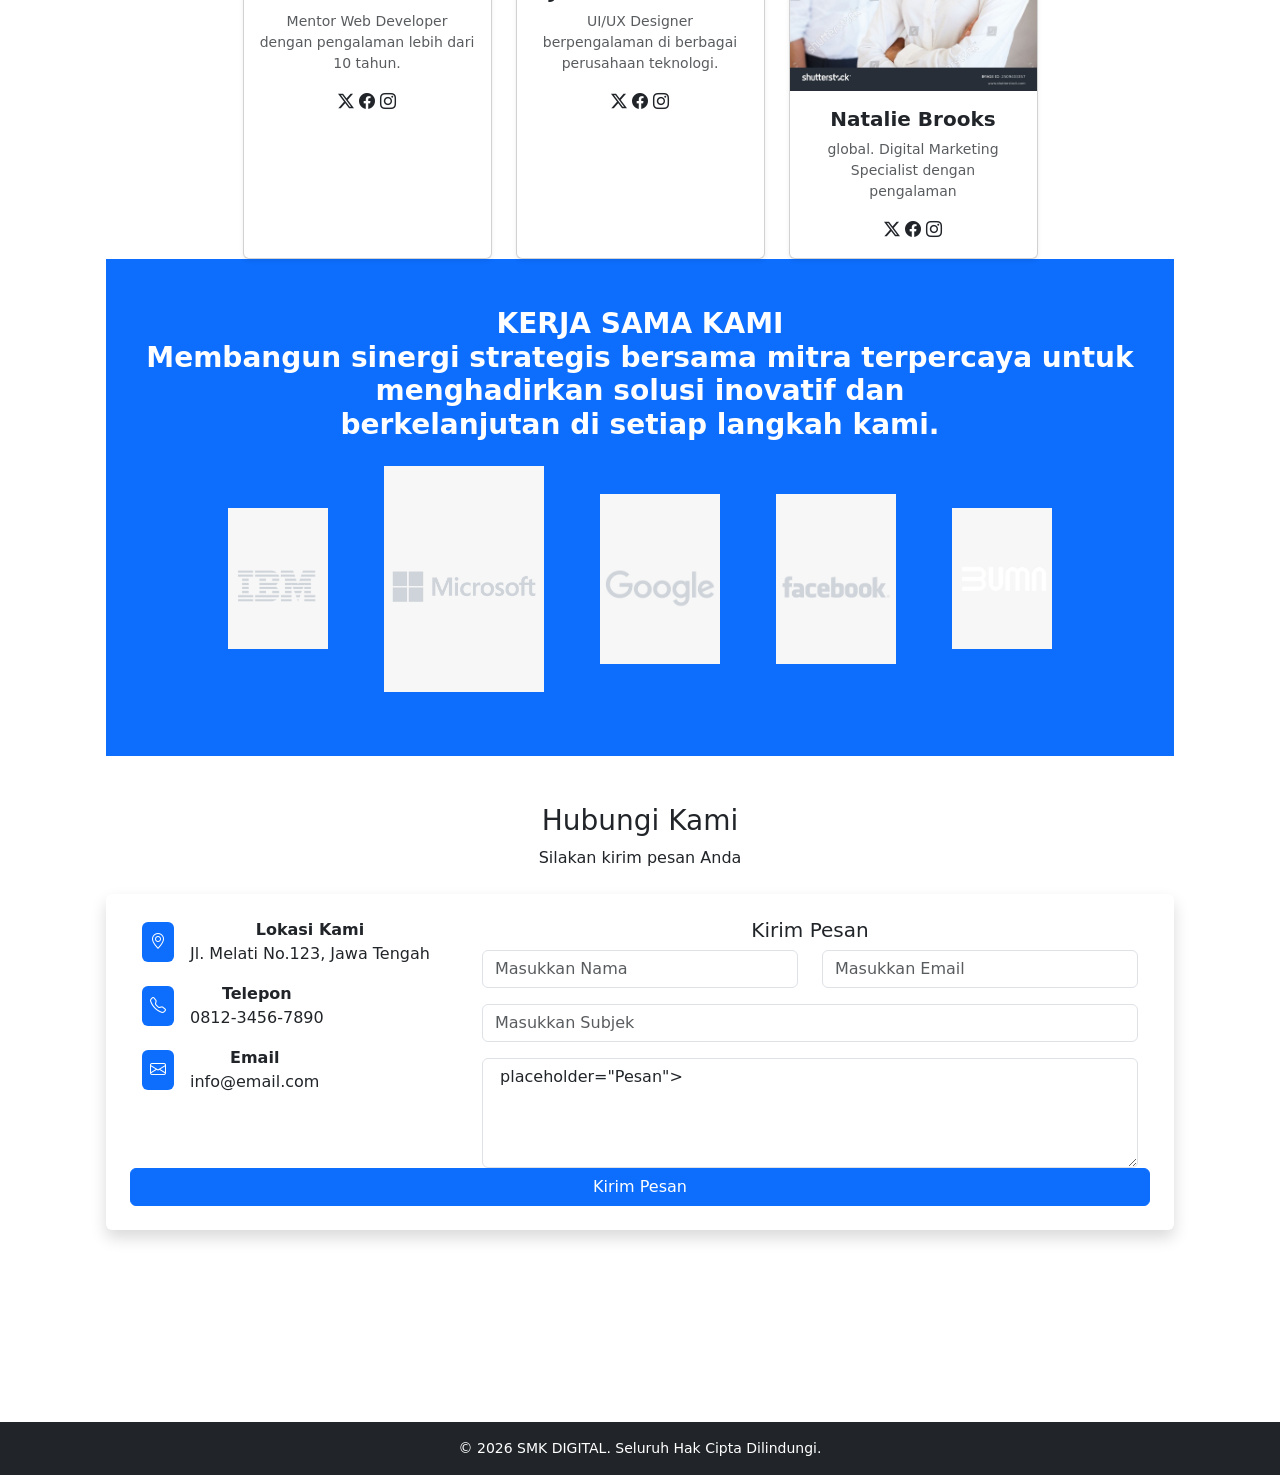
<file: index .html>
<!DOCTYPE html>
<html lang="en">
<head>
    <meta charset="UTF-8">
    <meta name="viewport" content="width=device-width, initial-scale=1.0">
    <title>Document</title>
    <link href="https://cdn.jsdelivr.net/npm/bootstrap@5.3.2/dist/css/bootstrap.min.css" rel="stylesheet">
    <link rel="stylesheet" href="https://cdn.jsdelivr.net/npm/bootstrap-icons@1.11.3/font/bootstrap-icons.css">
    <main class="flex-fill">
      <link rel="stylesheet" href="style.css">

</head>
<body class="d-flex flex-column min-vh-100">
    <nav class="navbar navbar-expand-lg navbar-dark bg-primary fixed-top">
  <div class="container-fluid">
    
    <a class="navbar-brand" href="index.html">
        <svg xmlns="http://www.w3.org/2000/svg" width="30" height="30" fill="currentColor" class="bi bi-backpack-fill" viewBox="0 0 16 16">
  <path d="M5 13v-3h4v.5a.5.5 0 0 0 1 0V10h1v3z"/>
  <path d="M6 2v.341C3.67 3.165 2 5.388 2 8v5.5A2.5 2.5 0 0 0 4.5 16h7a2.5 2.5 0 0 0 2.5-2.5V8a6 6 0 0 0-4-5.659V2a2 2 0 1 0-4 0m2-1a1 1 0 0 1 1 1v.083a6 6 0 0 0-2 0V2a1 1 0 0 1 1-1m0 3a4 4 0 0 1 3.96 3.43.5.5 0 1 1-.99.14 3 3 0 0 0-5.94 0 .5.5 0 1 1-.99-.14A4 4 0 0 1 8 4M4.5 9h7a.5.5 0 0 1 .5.5v4a.5.5 0 0 1-.5.5h-7a.5.5 0 0 1-.5-.5v-4a.5.5 0 0 1 .5-.5"/>
</svg>SMK Harapan Bangsa
</a>

    <button class="navbar-toggler" data-bs-toggle="collapse" data-bs-target="#navbarNavDropdown">
      <span class="navbar-toggler-icon"></span>
    </button>

        <div class="collapse navbar-collapse" id="navbarNavDropdown">
      <ul class="navbar-nav ms-auto" id="menuNavbar">
        <li class="nav-item">
          <a class="nav-link active" aria-current="page" href="#">Beranda</a>
        </li>
        <li class="nav-item">
          <a class="nav-link" href="#visi">Visi Misi</a>
        </li>
        <li class="nav-item">
          <a class="nav-link" href="#tabel">Data Siswa</a>
        </li>
        <li class="nav-item dropdown">
          <a class="nav-link dropdown-toggle" href="#" role="button" data-bs-toggle="dropdown" aria-expanded="false">
            Jurusan
          </a>
          <ul class="dropdown-menu">
            <li><a class="dropdown-item" href="pplg.html" onclick="tampilJurusan('pplg')">PPLG</a></li>
            <li><a class="dropdown-item" href="Tjkt.html" onclick="tampilJurusan('Tjkt')">TKJKT</a></li>
            <li><a class="dropdown-item" href="Kuliner.html" onclick="tampilJurusan('Kuliner')">Kuliner</a></li>
            <li><a class="dropdown-item" href="busana.html" onclick="tampilJurusan('busana')">Busana</a></li>
            <li><a class="dropdown-item" href="tkr.html" onclick="tampilJurusan('tkr')">Otomotif</a></li>
            <li><hr class="dropdown-divider"></li>
            <li><a class="dropdown-item" href="semua jurusan.html" onclick="tampilJurusan('Lihat semua')">Lihat semua</a></li>
          </ul>
        </li>
      </ul>
  </div>
</div>
</nav>

<style>
        .hero {
            background-image: url(navbar.jpg); 
            background-size: cover;
            background-position: center;
            min-height: 70vh;
        }

        .overlay {
            background-color: rgba(0, 0, 0, 0.5);
            min-height: 70vh;
        }
      </style>

    <div class="hero">
        <div class="overlay d-flex justify-content-center align-items-center text-center"
        >
        <div class="text-white">
            <h1 class="display-3 fw-bold">Sistem Manajemen Siswa</h1>
            <p class="fs-4">Kelola data kehadiran profil,status akademik siswa dengan lebih mudah dan efisien</p>
            <button class="btn btn-primary btn-lg">Lihat table</button>
            <button type="button" class="btn btn-outline-light position-relative">
                Panduan
                <span class="position-absolute top-0 start-100 translate-middle badge rounded-pill bg-danger">
                    Baru
                </span>
            </button>
        </div>
    </div>
 </div>

  <div class="container mt-4">
    <nav aria-label="breadcrumb">
      <ol class="breadcrumb">
        <li class="breadcrumb-item"><a href="#">Home</a></li>
        <li class="breadcrumb-item"><a href="#">Dashboard</a> </li>
        <li class="breadcrumb-item"><a href="#">Visi Misi</a> </li>
        <li class="breadcrumb-item"><a href="#">Jurusan</a> </li>
        <li class="breadcrumb-item active" aria-current="page">
          Data Siswa 2026
        </li>
      </ol>
    </nav>
  </div>

  <div class="container py-5">
  <h2 class="text-center fw-bold mb-5">Mengapa SMK Digital</h2>

  <div class="row g-4 text-center">

    <!-- Lulusan -->
    <div class="col-md-4">
      <div class="p-4 shadow-sm rounded bg-light h-100">
           <i class="bi bi-mortarboard-fill fs-1 text-primary mb-3"></i>
        <h5 class="fw-bold">Lulusan</h5>
        <p class="text-muted small">
          SMK Digital melahirkan banyak siswa yang siap kerja maupun lanjut ke perguruan tinggi.
        </p>
      </div>
    </div>

    <!-- Prestasi -->
    <div class="col-md-4">
      <div class="p-4 shadow-sm rounded bg-light h-100">
        <i class="bi bi-trophy-fill fs-1 text-primary mb-3"></i>
        <h5 class="fw-bold">Prestasi</h5>
        <p class="text-muted small">
          Siswa berprestasi di tingkat lokal hingga internasional dalam berbagai bidang.
        </p>
      </div>
    </div>

    <!-- Fasilitas -->
    <div class="col-md-4">
      <div class="p-4 shadow-sm rounded bg-light h-100">
        <i class="bi bi-building fs-1 text-primary mb-3"></i>
        <h5 class="fw-bold">Fasilitas</h5>
        <p class="text-muted small">
          Lingkungan belajar nyaman dengan fasilitas lengkap dan modern.
        </p>
      </div>
    </div>

    <!-- Kurikulum -->
    <div class="col-md-6">
      <div class="p-4 shadow-sm rounded bg-light h-100">
        <i class="bi bi-book-fill fs-1 text-primary mb-3"></i>
        <h5 class="fw-bold">Kurikulum</h5>
        <p class="text-muted small">
          Kurikulum mengikuti perkembangan industri dan teknologi terbaru.
        </p>
      </div>
    </div>

    <!-- Budaya Industri -->
    <div class="col-md-6">
      <div class="p-4 shadow-sm rounded bg-light h-100">
        <i class="bi bi-people-fill fs-1 text-primary mb-3"></i>
        <h5 class="fw-bold">Budaya Industri</h5>
        <p class="text-muted small">
          Siswa dibiasakan dengan budaya kerja seperti di dunia industri.
        </p>
      </div>
    </div>
 </div>
</div>
  
  <div class="container py-5" id="visi">
  <h2 class="text-center fw-bold mb-4">Visi & Misi Sekolah</h2>
 
  <div class="row g-4">
    <div class="col-md-5">
      <div class="card h-100 border-primary border-2">
        <div class="card-header bg-primary text-white text-center fw-bold py-3">Visi Sekolah</div>
        <div class="card-body d-flex align-items-center justify-content-center p-4">
            <h3 class="card-title text-center 1h-base fw-normal">Terwujudnya lulusan yang unggul, profesional, kompetitif, berwawasan lingkungan yang didasari Iman dan Taqwa</h3>
        </div>
        </div>
        </div>

        <div class="col-md-6">
    <div class="card h-100 shadow-sm">

        <div class="card-header bg-dark text-white text-center fw-bold py-3">
            MISI SEKOLAH
        </div>

        <ul class="list-group list-group-flush">
            <li class="list-group-item d-flex align-items-start p-3">
                <span class="badge bg-primary rounded-pill me-3 mt-1">
                    01
                </span>
                <div>
                    Mengembangkan keunggulan dengan mengedepankan sikap mandiri, kreatif dan kolaboratif
                </div>
            </li>
            <li class="list-group-item d-flex align-items-start p-3">
                <span class="badge bg-primary rounded-pill me-3 mt-1">
                    02
                </span>
                <div>
                    Mendidik dan melatih peserta didik yang berkarakter berdasarkan iman dan taqwa
                </div>
            </li>
            <li class="list-group-item d-flex align-items-start p-3">
                <span class="badge bg-primary rounded-pill me-3 mt-1">
                    03
                </span>
                <div>
                    Mendidik dan melatih peserta didik sesuai kebutuhan dunia kerja
                </div>
            </li>
            <li class="list-group-item d-flex align-items-start p-3">
                <span class="badge bg-primary rounded-pill me-3 mt-1">
                    04
                </span>
                <div>
                    Menciptakan lingkungan yang aman, nyaman, dan kondusif untuk mengasah khasanah keilmuan
                </div>
            </li>
            <li class="list-group-item d-flex align-items-start p-3">
                <span class="badge bg-primary rounded-pill me-3 mt-1">
                    05
                </span>
                <div>
                    Memberikan layanan prima kepada pelanggan
                </div>
            </li>
            <li class="list-group-item d-flex align-items-start p-3">
                <span class="badge bg-primary rounded-pill me-3 mt-1">
                    06
                </span>
                <div>
                    Mewujudkan sekolah sebagai wadah kreasi, inovasi untuk pengembangan ilmu pengetahuan dan teknologi
                </div>
            </li>
        </ul>
    </div>
</div>
<div class="container py-5" id="jurusan">
    <h2 class="text-center mb-4 fw-bold">Ringkasan Angkatan per Jurusan</h2>

    <div class="row g-4 justify-content-center mb-4">

        <!-- PPLG -->
        <div class="col-md-4 jurusan" id="pplg">
            <div class="card h-100 shadow-sm">
                <img src="pplg.jpg" class="card-img-top" alt="PPLG" style="height: 200px; object-fit: cover;">
                <span class="position-absolute top-0 start-50 translate-middle badge rounded-pill bg-danger">
                    Terpopuler
                </span>
            </button>
                <div class="card-body">
                    <h5 class="card-title text-primary fw-bold">PPLG</h5>
                    <p class="card-text text-muted small">
                        Pengembangan Perangkat Lunak & Gim. Fokus pada coding, web, dan mobile apps.
                    </p>
                    <p class="card-text mb-0"><strong>Siswa:</strong> 100</p>
                    <p class="card-text"><strong>Lab:</strong> 4 Ruangan</p>
                    <p class="card-text"><strong>Kuota Terisi:</strong> 100/100</p>
                    <div class="progress" role="progressbar" aria-label="Info striped example" aria-valuenow="100" aria-valuemin="0" aria-valuemax="100">
                <div class="progress-bar progress-bar-striped bg-info" style="width: 100%"></div>
                </div>
                <a href="pplg.html" class="btn btn-outline-primary btn-sm mt-2">Baca Selengkapnya →</a>
                </div>
            </div>
        </div>
        

        <!-- TJKT -->
        <div class="col-md-4 jurusan" id="tjkt">
            <div class="card h-100 shadow-sm">
                <img src="tkj.jpg" class="card-img-top" alt="TJKT" style="height: 200px; object-fit: cover;">
                <div class="card-body">
                    <h5 class="card-title text-primary fw-bold">TJKT</h5>
                    <p class="card-text text-muted small">
                        Teknik Jaringan Komputer & Telekomunikasi. Ahli dalam infrastruktur server dan jaringan.
                    </p>
                    <p class="card-text mb-0"><strong>Siswa:</strong> 95</p>
                    <p class="card-text"><strong>Lab:</strong> 3 Ruangan</p>
                    <p class="card-text"><strong>Kuota Terisi:</strong> 95/100</p>
                    <div class="progress" role="progressbar" aria-label="Info striped example" aria-valuenow="100" aria-valuemin="0" aria-valuemax="100">
                <div class="progress-bar progress-bar-striped bg-info" style="width: 95%"></div>
                </div>
                <a href="tjkt.html" class="btn btn-outline-primary btn-sm mt-2">Baca Selengkapnya →</a>
                </div>
            </div>
        </div>

        <!-- Kuliner -->
        <div class="col-md-4 jurusan" id="Kuliner">
            <div class="card h-100 shadow-sm">
                <img src="boga.jpg" class="card-img-top" alt="Kuliner" style="height: 200px; object-fit: cover;">
                <div class="card-body">
                    <h5 class="card-title text-primary fw-bold">KULINER</h5>
                    <p class="card-text text-muted small">
                        Seni Kuliner & Tata Boga. Menciptakan tenaga profesional di bidang hospitality dan restoran.
                    </p>
                    <p class="card-text mb-0"><strong>Siswa:</strong> 87</p>
                    <p class="card-text"><strong>Dapur:</strong> 3 Standar Industri</p>
                    <p class="card-text"><strong>Kuota Terisi:</strong> 87/100</p>
                    <div class="progress" role="progressbar" aria-label="Info striped example" aria-valuenow="100" aria-valuemin="0" aria-valuemax="100">
                <div class="progress-bar progress-bar-striped bg-info" style="width: 87%"></div>
                </div>
                <a href="kuliner.html" class="btn btn-outline-primary btn-sm mt-2">Baca Selengkapnya →</a>
                </div>
            </div>
        </div>
    </div>
    <div class="row g-4 justify-content-center">
        <!-- Busana -->
        <div class="col-md-4 jurusan" id="Busana">
            <div class="card h-100 shadow-sm">
                <img src="busana.jpg" class="card-img-top" alt="Busana" style="height: 200px; object-fit: cover;">
                <div class="card-body">
                    <h5 class="card-title text-primary fw-bold">BUSANA</h5>
                    <p class="card-text text-muted small">
                        Desain dan Produksi Busana. Fokus pada kreativitas fashion dan teknik menjahit modern.
                    </p>
                    <p class="card-text mb-0"><strong>Siswa:</strong> 81</p>
                    <p class="card-text mb-0"><strong>Lab:</Label>:</strong> 3</p>
                    <p class="card-text"><strong>Kuota Terisi:</strong> 81/100</p>
                    <div class="progress" role="progressbar" aria-label="Info striped example" aria-valuenow="100" aria-valuemin="0" aria-valuemax="100">
                <div class="progress-bar progress-bar-striped bg-info" style="width: 81%"></div>
                </div>
                <a href="busana.html" class="btn btn-outline-primary btn-sm mt-2">Baca Selengkapnya →</a>
                </div>
            </div>
        </div>

        <!-- TKR -->
        <div class="col-md-4 jurusan" id="tkr">
            <div class="card h-100 shadow-sm">
                <img src="tkr.jpg" class="card-img-top" alt="TKR" style="height: 200px; object-fit: cover;">
                <div class="card-body">
                    <h5 class="card-title text-primary fw-bold">TKR</h5>
                    <p class="card-text text-muted small">
                        Teknik Kendaraan Ringan mempelajari perawatan dan perbaikan mobil beserta sistemnya.
                    </p>
                    <p class="card-text mb-1"><strong>Siswa:</strong> 76</p>
                    <p class="card-text mb-1"><strong>Bengkel:</strong> 1 Unit Produksi</p>
                    <p class="card-text mb-1"><strong>Kuota Terisi:</strong> 76/100</p>
                    <div class="progress" role="progressbar" aria-label="Info striped example" aria-valuenow="100" aria-valuemin="0" aria-valuemax="100">
                <div class="progress-bar progress-bar-striped bg-info" style="width: 76%"></div>
                </div>
                <a href="tkr.html" class="btn btn-outline-primary btn-sm mt-2">Baca Selengkapnya →</a>
                </div>
            </div>
        </div>
    </div>
</div>

<div class="container my-5">
  <div class="row text-center bg-primary text-white rounded py-4">
    <!-- Total Siswa -->
    <div class="col-md-3">
      <i class="bi bi-people-fill fs-2 mb-2"></i>
      <h5 class="fw-bold">439</h5>
      <p class="mb-0">Total Siswa</p>
    </div>

    <!-- Kehadiran -->
    <div class="col-md-3">
      <i class="bi bi-star-fill fs-2 mb-2"></i>
      <h5 class="fw-bold">93%</h5>
      <p class="mb-0">Kehadiran</p>
    </div>

    <!-- Alumni -->
    <div class="col-md-3">
      <i class="bi bi-mortarboard-fill fs-2 mb-2"></i>
      <h5 class="fw-bold">A</h5>
      <p class="mb-0">Akreditasi</p>
    </div>

    <!-- Siswa Aktif -->
    <div class="col-md-3">
      <i class="bi bi-person-check-fill fs-2 mb-2"></i>
      <h5 class="fw-bold">130</h5>
      <p class="mb-0">Siswa Aktif</p>
    </div>

  </div>
</div>

    <div class="container my-5" id="tabel">
    <!-- Judul -->
     <div class="container text-center">
    <h2>Tabel Data Siswa</h2>
    <p>Kelola status dan administrasi siswa secara real-time</p>

    <div class="alert alert-info alert-dismissible fadeS show text-center" role="alert">
        <strong>info!</strong> klik tombol <strong>edit</strong> untuk mengubah data profil siswa.
         <button type="button" class="btn-close" data-bs-dismiss="alert"></button>
         </div>

    <!-- Tabel -->
     <div class="text-end aligen-middle">
        <button class="btn btn-primary" data-bs-toggle="modal" data-bs-target="#modalSiswa">
  Tambah Data Siswa
</button>
        <button class="btn btn-outline-secondary">Ekspor Ke Excel</button>
     </div>
    </br>
    <div class="table-responsive">
        <table class="table table-striped table-bordered table-hover align-middle text-center">
            <thead class="table-dark">
                <tr>
                    <th>No</th>
                    <th>Foto</th>
                    <th>Nama</th>
                    <th>Kelas</th>
                    <th>Status</th>
                    <th>Aksi</th>
                </tr>
            </thead>
           
<td>1</td>

<td>

<div class="position-relative d-inline-block">

<span class="position-absolute top-0 end-20

bg-success rounded-circle"

style="width:20px; height:20px;">

</span>

</div>

<img src="mr no.jpg"

class="rounded-circle d-block mx-auto"

alt="foto profil" width="100"

height="100vh">

</td>

<td>Ava Martinez</td>

<td>X PPLG 2</td>

<td>

<span class="badge bg-success">Aktif</

span>

</td>

<td>

<button class="btn btn-warning

btn-sm">Edit</button>

<button class="btn btn-danger

btn-sm">Hapus</button>

</td>

</tr>

<tr>

<td>2</td>

<td>

<div class="position-relative d-inline-block">

<span class="position-absolute top-0 end-20

bg-success rounded-circle"

style="width:20px; height:20px;">

</span>

</div>

<img src="mr hj.jpg"

class="rounded-circle d-block mx-auto"

alt="foto profil" width="100"

height="100vh">

</td>

<td>Azalea Kirana</td>

<td>X PPLG 1</td>

<td>

<span class="badge bg-warning

text-dark">Izin</span>

</td>

<td>

<button class="btn btn-warning

btn-sm">Edit</button>

button class="btn btn-danger

btn-sm">Hapus</button>

</td>

</tr>

<tr>

<td>3</td>

<td>

<div class="position-relative d-inline-block">

<span class="position-absolute top-0 end-20

bg-success rounded-circle"

style="width:20px; height:20px;">

</span>

</div>

<img src="mr no2.jpg"

class="rounded-circle d-block mx-auto"

alt="foto profil" width="100"

height="100vh">

</td>

<td>Elvina Aurora</td>

<td>X PPLG 3</td>

<td>

<span class="badge bg-danger">Alfa</span>

</td>

<td>

<button class="btn btn-warning

btn-sm">Edit</button>

<button class="btn btn-danger

btn-sm">Hapus</button>

</td>

</tr>

</tbody>

</table>

</div>

<!-- Tombol Bawah -->

<div class="d-flex justify-content-center">

<nav aria-label="pagination">

<ul class="pagination">

<li class="page-item disabled"><a

class="page-link" href=#>Previous</a></li>

<li class="page-item active"><a class="page-link"

href=#>1</a></li>

<li class="page-item"><a class="page-link"

href=#>2</a></li> <li class="page-item"><a class="page-link"

href=#>3</a></li>

<li class="page-item"><a class="page-link"

href=#>Next</a></li>

</ul>

</nav>

</div>

<br />

div class="text-center">

<div class="container mt-5 text-center">

<h3 class="text-center fw-bold">startistik

kehadiran</h3>

<p>kelola status dan administrasi siswa secara

real-time</p>

<div class="progress">

<div class="progress-bar bg-success"

style="width: 37%">37%</div>

<div class="progress-bar bg-warning"

style="width: 33%">33%</div>

<div class="progress-bar bg-danger"

style="width: 30%">30%</div>

</div>

</div>

<div class="container py-5">

<h2 class="text-center fw-bold mb-2">Mentor</h2>

<p class="text-center text-muted mb-5">

Belajar bersama mentor luar negeri yang berpengalaman

</p>

<div class="row g-4 justify-content-center">

<!-- Mentor 1-->

<div class="col-md-3">

<div class="card text-center shadow-sm h-100">

<img src="Charlotte Evans.jpg" class="card-img-top"

alt="mentor">

<div class="card-body">

<h5 class="fw-bold">Charlotte Evans</h5>

<p class="text-muted small">

Mentor Web Developer dengan pengalaman lebih

dari 10 tahun.

</p>

<i class="bi bi-twitter-x"></i>

<i class="bi bi-facebook"></i>

<i class="bi bi-instagram"></i>

</div>

</div>

</div>

<!--Mentor 2 -->

<div class="col-md-3">

<div class="card text-center shadow-sm h-100">

<img src="Jonathan Parker.jpg" class="card-img-top"

alt="mentor">

<div class="card-body">

<h5 class="fw-bold">Jonathan Parker</h5>

<p class="text-muted small">

UI/UX Designer berpengalaman di berbagai

perusahaan teknologi.

</p>

<i class="bi bi-twitter-x"></i>

<i class="bi bi-facebook"></i>

<i class="bi bi-instagram"></i>

</div>

</div>

</div>

<!-- Mentor 3-->

<div class="col-md-3">

<div class="card text-center shadow-sm h-100">

<img src="Natalie Brooks.jpg" class="card-img-top"

alt="mentor">

<div class="card-body">

<h5 class="fw-bold">Natalie Brooks</h5>

<p class="text-muted small">

global. Digital Marketing Specialist dengan pengalaman

</p>

<i class="bi bi-twitter-x"></i>

<i class="bi bi-facebook"></i>

<i class="bi bi-instagram"></i>

</div>

</div>

</div>

</div>


<!-- KERJA SAMA KAMI -->

<section class="kerjasama">

<div class="container-fluid bg-primary text-white py-5">

<div class="container text-center">

<h3 class="fw-bold mb-3">KERJA SAMA KAMI</

h3>

<p class="mb-4"> Membangun sinergi strategis bersama mitra terpercaya untuk menghadirkan solusi

inovatif dan <br> berkelanjutan di setiap langkah kami.</p>

<div class="d-flex justify-content-center

align-items-center gap-4 flex-wrap">

<img src="Ibn.jpg" class="mx-3" style="width:

100px;"> 
<img src="Microsoft.jpg" class="mx-3" style="width: 160px;">

<img src="Google.jpg" class="mx-3"

style="width: 120px;"> 
<img src="Facbook.jpg" class="mx-3" style="width:

120px;"> <img src="Bumn.jpg" class="mx-3" style="width: 100px;">

</div>

</div>

</div>

</section>

<!-- Section Hubungi Kami -->

<section class="container my-5">

<div class="text-center mb-4">

<h3>Hubungi Kami</h3>

<p>Silakan kirim pesan Anda</p>

</div>

<div class="row shadow p-4 rounded bg-white">

<!-- Info Kontak -->

<div class="col-md-4">

<div class="mb-3 d-flex align-items-center">

<div class="bg-primary text-white p-2 rounded

me-3">

<i class="bi bi-geo-alt"></i>

</div>

<div>

<strong>Lokasi Kami</strong><br>

Jl. Melati No.123, Jawa Tengah

</div>

</div>

<div class="mb-3 d-flex align-items-center">

<div class="bg-primary text-white p-2 rounded

me-3">

<i class="bi bi-telephone"></i>

</div>

<div>

<strong>Telepon</strong><br>

0812-3456-7890

</div>

</div>

<div class="mb-3 d-flex align-items-center">

<div class="bg-primary text-white p-2 rounded

me-3">

<i class="bi bi-envelope"></i>

</div>

<div>

<strong>Email</strong><br>

info@email.com

</div>

</div>

</div>

<!-- Form -->

<div class="col-md-8">

<h5>Kirim Pesan</h5>

<form>

<div class="row mb-3">

<div class="col">

<input type="text" class="form-control"

placeholder="Masukkan Nama">

</div>

<div class="col">

<input type="email" class="form-control"

placeholder="Masukkan Email">

</div>

</div>

<div class="mb-3">

<input type="text" class="form-control"

placeholder="Masukkan Subjek">

</div>

<textarea class="form-control" rows="4"

<div class="mb-3"> placeholder="Pesan"></textarea>

</div>

<button type="submit" class="btn btn-primary

float-end">

Kirim Pesan </button> </form> </div>

</div>

</section>



<script> function tampil Jurusan (jurusan Dipilih) {

// sembunyikan semua card let semua Jurusan = document.querySelectorAll('.jurusan'); semuaJurusan.forEach(function(item) { item.style.display = 'none'; });

// tampilan card yang dipilih document.getElementById(jurusan Dipilih).style.display = 'block';

// sembunyikan semua detail let semua Detail = document.querySelectorAll('.detail-jurusan'); semuaDetail.forEach(function(item) { }); item.style.display = 'none';

// tampilan detail sesuai pilihan document.getElementById('detail-' + jurusan Dipilih).style.display = 'block'; }

</script>

<script>

const menu =

document.querySelectorAll('#menuNavbar .nav-link');

menu.forEach(link => {

link.addEventListener('click', function () {

menu.forEach(item => item.classList.remove('active'));

this.classList.add('active');

});

});

</script>

<div class="modal fade" id="modalSiswa" tabindex="-1">

<div class="modal-dialog">

<div class="modal-content">

<!-- Header -->

<div class="modal-header bg-primary text-white"> <h5 class="modal-title">Tambah Siswa Baru</h5>

<button type="button" class="btn-close"

data-bs-dismiss="modal"></button>

</div>

<!--Body -->

<div class="modal-body">

<form>

<!--Nama -->

<div class="mb-3">

<label class="form-label">Nama Lengkap</label>

<input type="text" class="form-control"

placeholder="Contoh: Budi Santoso">

</div>

<!-- Kelas -->

<div class="mb-3">

<label class="form-label">Kelas</label>

<select class="form-select">

<option>Pilih Kelas</option>

<option>X PPLG 1</option>

<option>X PPLG 2</option>

<option>X TJKT 1</option>

<option>X Kuliner 1</option>

</select>

</div>

<!-- Foto -->

<div class="mb-3">

<label class="form-label">Foto Profil</label>

<input type="file" class="form-control">

<small class="text-muted">Format: JPG, PNG (Maks

2MB)</small>

</div>

</form>

</div>

<!-- Footer )-->

<div class="modal-footer">

<button class="btn btn-secondary"

data-bs-dismiss="modal">Batal</button>

<button class="btn btn-primary">Simpan Data</

button>

</div>

</div>

</div>

</div>

</main>

<footer class="bg-dark text-white py-3 mt-auto">

<div class="container text-center">

<p class="mb-0 small text-white">

&COPY; 2026 SMK DIGITAL. Seluruh Hak Cipta

Dilindungi.

</p>

</div>

</footer>

<script src="https://cdn.jsdelivr.net/npm/bootstrap@5.3.2 /dist/js/bootstrap.bundle.min.js"></script>

</body>

</html>
</file>
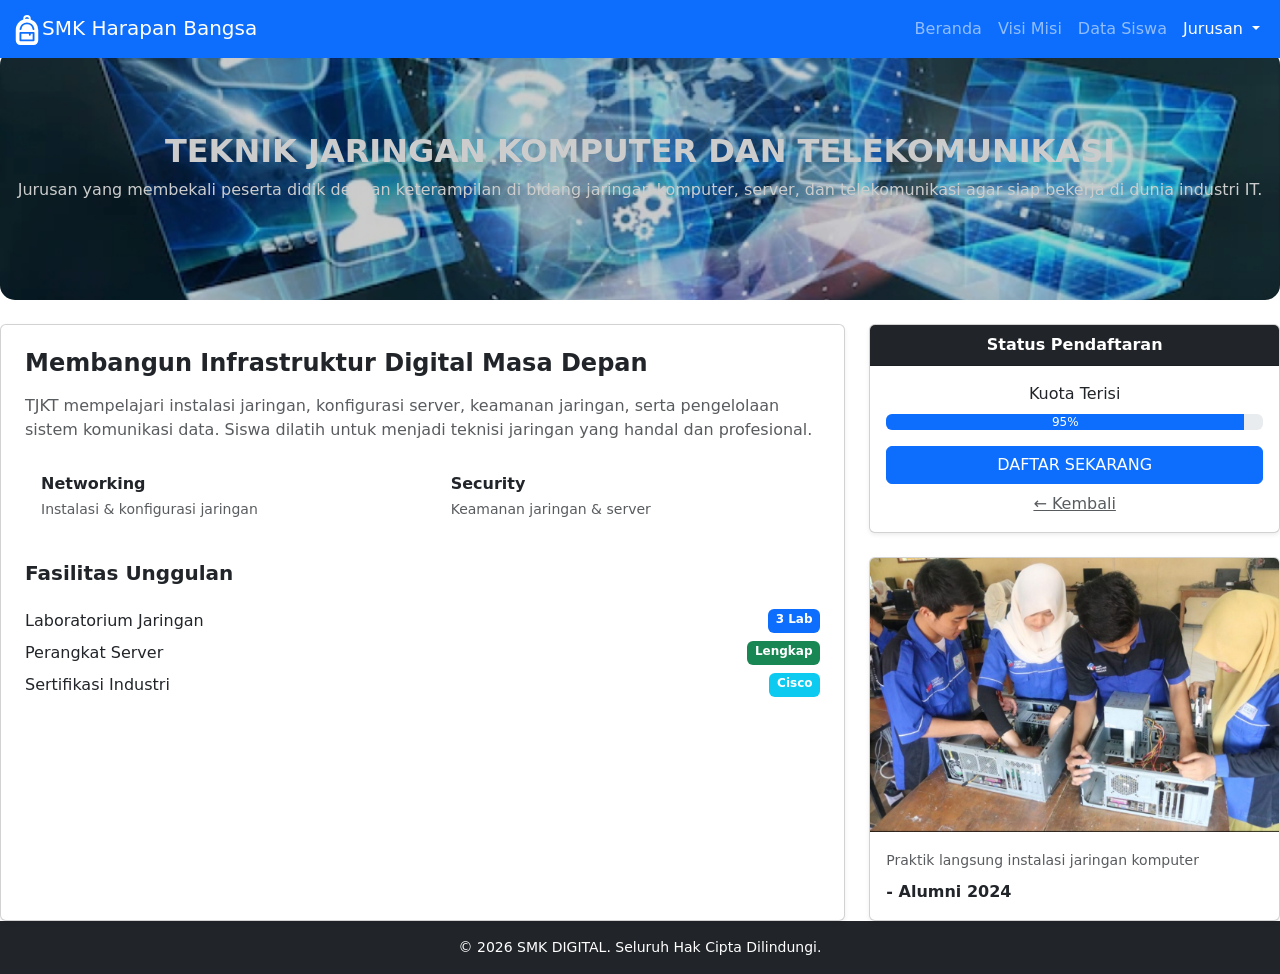
<file: Tjkt.html>
<!DOCTYPE html>
<html lang="id">
<head>
  <meta charset="UTF-8">
  <title>TJKT</title>
  <link rel="stylesheet" href="https://cdn.jsdelivr.net/npm/bootstrap@5.3.2/dist/css/bootstrap.min.css">
  <script src="https://cdn.jsdelivr.net/npm/bootstrap@5.3.2/dist/js/bootstrap.bundle.min.js"></script>
  <style>
.banner-jurusan {
  background-image: url('navbar.jpg'); 
  background-size: cover;
  background-position: center;
  height: 250px;
  border-radius: 15px;
  position: relative;
  overflow: hidden;
}

.banner-jurusan::before {
  content: "";
  position: absolute;
  inset: 0;
  background: rgba(0,0,0,0.20);
}

.banner-jurusan div {
  position: relative;
  z-index: 1;
  padding: 20px;
}
</style>
</head>

<body style="padding-top: 50px;">

<!-- NAVBAR -->
<nav class="navbar navbar-expand-lg navbar-dark bg-primary fixed-top">
  <div class="container-fluid">
    
    <a class="navbar-brand" href="index.html">
        <svg xmlns="http://www.w3.org/2000/svg" width="30" height="30" fill="currentColor" class="bi bi-backpack-fill" viewBox="0 0 16 16">
  <path d="M5 13v-3h4v.5a.5.5 0 0 0 1 0V10h1v3z"/>
  <path d="M6 2v.341C3.67 3.165 2 5.388 2 8v5.5A2.5 2.5 0 0 0 4.5 16h7a2.5 2.5 0 0 0 2.5-2.5V8a6 6 0 0 0-4-5.659V2a2 2 0 1 0-4 0m2-1a1 1 0 0 1 1 1v.083a6 6 0 0 0-2 0V2a1 1 0 0 1 1-1m0 3a4 4 0 0 1 3.96 3.43.5.5 0 1 1-.99.14 3 3 0 0 0-5.94 0 .5.5 0 1 1-.99-.14A4 4 0 0 1 8 4M4.5 9h7a.5.5 0 0 1 .5.5v4a.5.5 0 0 1-.5.5h-7a.5.5 0 0 1-.5-.5v-4a.5.5 0 0 1 .5-.5"/>
</svg>SMK Harapan Bangsa
</a>

    <button class="navbar-toggler" data-bs-toggle="collapse" data-bs-target="#navbarNavDropdown">
      <span class="navbar-toggler-icon"></span>
    </button>

    <div class="collapse navbar-collapse" id="nav">
      <ul class="navbar-nav ms-auto">

        <li class="nav-item">
          <a class="nav-link" href="index.html">Beranda</a>
        </li>

        <li class="nav-item">
          <a class="nav-link" href="index.html">Visi Misi</a>
        </li>

        <li class="nav-item">
          <a class="nav-link" href="index.html">Data Siswa</a>
        </li>

        <li class="nav-item dropdown">
          <a class="nav-link active dropdown-toggle" data-bs-toggle="dropdown">
            Jurusan
          </a>
          <ul class="dropdown-menu">
            <li><a class="dropdown-item" href="pplg.html">PPLG</a></li>
            <li><a class="dropdown-item" href="tjkt.html">TJKT</a></li>
            <li><a class="dropdown-item" href="kuliner.html">Kuliner</a></li>
            <li><a class="dropdown-item" href="busana.html">Busana</a></li>
            <li><a class="dropdown-item" href="tkr.html">TKR</a></li>
             <li><a class="dropdown-item" href="semua_jurusan.html">lihat semua</a></li>
          </ul>
        </li>

      </ul>
    </div>
  </div>
</nav>

<!-- BANNER -->
<div class="banner-jurusan text-white text-center mb-4 d-flex flex-column align-items-center justify-content-center">
    <h2 class="fw-bold">TEKNIK JARINGAN KOMPUTER DAN TELEKOMUNIKASI</h2>
    <p>
      Jurusan yang membekali peserta didik dengan keterampilan di bidang jaringan komputer, server, dan telekomunikasi agar siap bekerja di dunia industri IT.
    </p>
  </div>

  <!-- CONTENT -->
  <div class="row g-4">

    <!-- KIRI -->
    <div class="col-md-8">
      <div class="card shadow-sm p-4 h-100">

        <h4 class="fw-bold mb-3">Membangun Infrastruktur Digital Masa Depan</h4>
        <p class="text-muted">
          TJKT mempelajari instalasi jaringan, konfigurasi server, keamanan jaringan, serta pengelolaan sistem komunikasi data. Siswa dilatih untuk menjadi teknisi jaringan yang handal dan profesional.
        </p>

        <!-- FITUR -->
        <div class="row mt-3">

          <div class="col-md-6 d-flex align-items-start mb-3">
            <i class="bi bi-hdd-network fs-3 text-primary me-3"></i>
            <div>
              <h6 class="fw-bold mb-1">Networking</h6>
              <small class="text-muted">Instalasi & konfigurasi jaringan</small>
            </div>
          </div>

          <div class="col-md-6 d-flex align-items-start mb-3">
            <i class="bi bi-shield-lock fs-3 text-success me-3"></i>
            <div>
              <h6 class="fw-bold mb-1">Security</h6>
              <small class="text-muted">Keamanan jaringan & server</small>
            </div>
          </div>

        </div>

        <!-- FASILITAS -->
        <h5 class="fw-bold mt-4">Fasilitas Unggulan</h5>

        <div class="mt-3">

          <div class="d-flex justify-content-between mb-2">
            <span>Laboratorium Jaringan</span>
            <span class="badge bg-primary">3 Lab</span>
          </div>

          <div class="d-flex justify-content-between mb-2">
            <span>Perangkat Server</span>
            <span class="badge bg-success">Lengkap</span>
          </div>

          <div class="d-flex justify-content-between">
            <span>Sertifikasi Industri</span>
            <span class="badge bg-info">Cisco</span>
          </div>

        </div>

      </div>
    </div>

    <!-- KANAN -->
    <div class="col-md-4">

      <!-- STATUS -->
      <div class="card shadow-sm mb-4">
        <div class="card-header bg-dark text-white text-center fw-bold">
          Status Pendaftaran
        </div>
        <div class="card-body text-center">

          <p class="mb-2">Kuota Terisi</p>

          <div class="progress mb-3">
            <div class="progress-bar bg-primary" style="width: 95%">
              95%
            </div>
          </div>

          <button class="btn btn-primary w-100 mb-2">
            DAFTAR SEKARANG
          </button>

          <a href="index.html" class="text-muted d-block">
            ← Kembali
          </a>

        </div>
      </div>

      <!-- GAMBAR -->
      <div class="card shadow-sm">
        <img src="tkj.jpg" class="card-img-top" alt="gambar">
        <div class="card-body">
          <small class="text-muted">
            Praktik langsung instalasi jaringan komputer
          </small>
          <p class="mt-2 mb-0 fw-bold">- Alumni 2024</p>
        </div>
      </div>
    </div>
  </div>
</div>

<footer class="bg-dark text-white py-3">
  <div class="container text-center">
    <p class="mb-0 small text-white">
     &COPY; 2026 SMK DIGITAL. Seluruh Hak Cipta Dilindungi.
    </p>
  </div>
</footer>
</body>
</html>
</file>
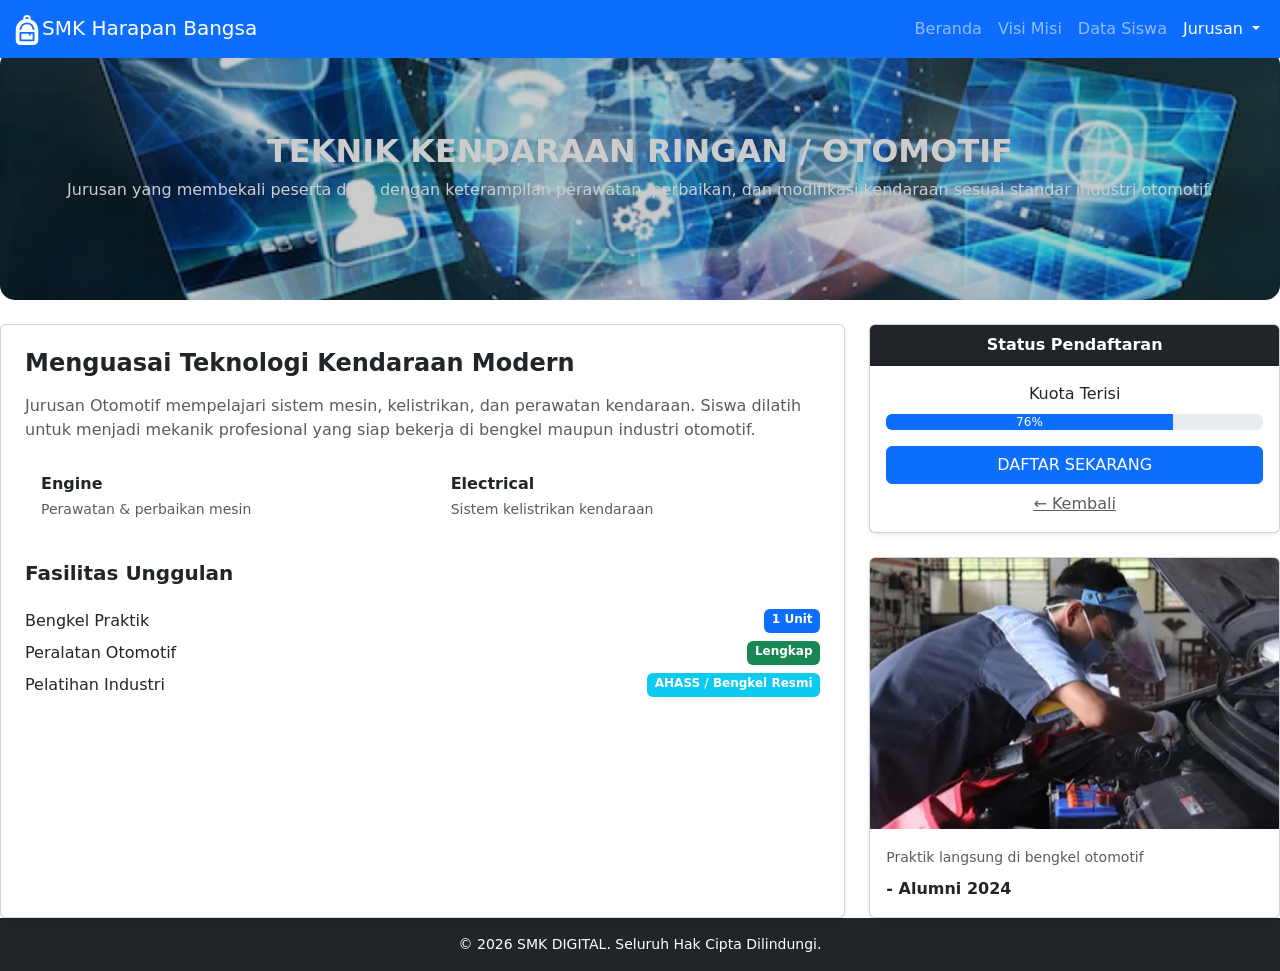
<file: tkr.html>
<!DOCTYPE html>
<html lang="id">
<head>
  <meta charset="UTF-8">
  <title>TKR</title>
  <link rel="stylesheet" href="https://cdn.jsdelivr.net/npm/bootstrap@5.3.2/dist/css/bootstrap.min.css">
  <script src="https://cdn.jsdelivr.net/npm/bootstrap@5.3.2/dist/js/bootstrap.bundle.min.js"></script>
  <style>
.banner-jurusan {
  background-image: url('navbar.jpg'); 
  background-size: cover;
  background-position: center;
  height: 250px;
  border-radius: 15px;
  position: relative;
  overflow: hidden;
}

.banner-jurusan::before {
  content: "";
  position: absolute;
  inset: 0;
  background: rgba(0,0,0,0.20);
}

.banner-jurusan div {
  position: relative;
  z-index: 1;
  padding: 20px;
}
</style>
</head>

<body style="padding-top: 50px;">

<!-- NAVBAR -->
<nav class="navbar navbar-expand-lg navbar-dark bg-primary fixed-top">
  <div class="container-fluid">
    
    <a class="navbar-brand" href="index.html">
        <svg xmlns="http://www.w3.org/2000/svg" width="30" height="30" fill="currentColor" class="bi bi-backpack-fill" viewBox="0 0 16 16">
  <path d="M5 13v-3h4v.5a.5.5 0 0 0 1 0V10h1v3z"/>
  <path d="M6 2v.341C3.67 3.165 2 5.388 2 8v5.5A2.5 2.5 0 0 0 4.5 16h7a2.5 2.5 0 0 0 2.5-2.5V8a6 6 0 0 0-4-5.659V2a2 2 0 1 0-4 0m2-1a1 1 0 0 1 1 1v.083a6 6 0 0 0-2 0V2a1 1 0 0 1 1-1m0 3a4 4 0 0 1 3.96 3.43.5.5 0 1 1-.99.14 3 3 0 0 0-5.94 0 .5.5 0 1 1-.99-.14A4 4 0 0 1 8 4M4.5 9h7a.5.5 0 0 1 .5.5v4a.5.5 0 0 1-.5.5h-7a.5.5 0 0 1-.5-.5v-4a.5.5 0 0 1 .5-.5"/>
</svg>SMK Harapan Bangsa
</a>

    <button class="navbar-toggler" data-bs-toggle="collapse" data-bs-target="#navbarNavDropdown">
      <span class="navbar-toggler-icon"></span>
    </button>

    <div class="collapse navbar-collapse" id="nav">
      <ul class="navbar-nav ms-auto">

        <li class="nav-item">
          <a class="nav-link" href="index.html">Beranda</a>
        </li>

        <li class="nav-item">
          <a class="nav-link" href="index.html">Visi Misi</a>
        </li>

        <li class="nav-item">
          <a class="nav-link" href="index.html">Data Siswa</a>
        </li>

        <li class="nav-item dropdown">
          <a class="nav-link active dropdown-toggle" data-bs-toggle="dropdown">
            Jurusan
          </a>
          <ul class="dropdown-menu">
            <li><a class="dropdown-item" href="pplg.html">PPLG</a></li>
            <li><a class="dropdown-item" href="tjkt.html">TJKT</a></li>
            <li><a class="dropdown-item" href="kuliner.html">Kuliner</a></li>
            <li><a class="dropdown-item" href="busana.html">Busana</a></li>
            <li><a class="dropdown-item" href="tkr.html">TKR</a></li>
             <li><a class="dropdown-item" href="semua jurusan.html">lihat semua</a></li>
          </ul>
        </li>

      </ul>
    </div>
  </div>
</nav>

<!-- BANNER -->
<div class="banner-jurusan text-white text-center mb-4 d-flex flex-column align-items-center justify-content-center">
    <h2 class="fw-bold">TEKNIK KENDARAAN RINGAN / OTOMOTIF</h2>
    <p>
      Jurusan yang membekali peserta didik dengan keterampilan perawatan, perbaikan, dan modifikasi kendaraan sesuai standar industri otomotif.
    </p>
  </div>

  <!-- CONTENT -->
  <div class="row g-4">

    <!-- KIRI -->
    <div class="col-md-8">
      <div class="card shadow-sm p-4 h-100">

        <h4 class="fw-bold mb-3">Menguasai Teknologi Kendaraan Modern</h4>
        <p class="text-muted">
          Jurusan Otomotif mempelajari sistem mesin, kelistrikan, dan perawatan kendaraan. Siswa dilatih untuk menjadi mekanik profesional yang siap bekerja di bengkel maupun industri otomotif.
        </p>

        <!-- FITUR -->
        <div class="row mt-3">

          <div class="col-md-6 d-flex align-items-start mb-3">
            <i class="bi bi-gear fs-3 text-primary me-3"></i>
            <div>
              <h6 class="fw-bold mb-1">Engine</h6>
              <small class="text-muted">Perawatan & perbaikan mesin</small>
            </div>
          </div>

          <div class="col-md-6 d-flex align-items-start mb-3">
            <i class="bi bi-lightning-charge fs-3 text-warning me-3"></i>
            <div>
              <h6 class="fw-bold mb-1">Electrical</h6>
              <small class="text-muted">Sistem kelistrikan kendaraan</small>
            </div>
          </div>

        </div>

        <!-- FASILITAS -->
        <h5 class="fw-bold mt-4">Fasilitas Unggulan</h5>

        <div class="mt-3">

          <div class="d-flex justify-content-between mb-2">
            <span>Bengkel Praktik</span>
            <span class="badge bg-primary">1 Unit</span>
          </div>

          <div class="d-flex justify-content-between mb-2">
            <span>Peralatan Otomotif</span>
            <span class="badge bg-success">Lengkap</span>
          </div>

          <div class="d-flex justify-content-between">
            <span>Pelatihan Industri</span>
            <span class="badge bg-info">AHASS / Bengkel Resmi</span>
          </div>

        </div>

      </div>
    </div>

    <!-- KANAN -->
    <div class="col-md-4">

      <!-- STATUS -->
      <div class="card shadow-sm mb-4">
        <div class="card-header bg-dark text-white text-center fw-bold">
          Status Pendaftaran
        </div>
        <div class="card-body text-center">

          <p class="mb-2">Kuota Terisi</p>

          <div class="progress mb-3">
            <div class="progress-bar bg-primary" style="width: 76%">
              76%
            </div>
          </div>

          <button class="btn btn-primary w-100 mb-2">
            DAFTAR SEKARANG
          </button>

          <a href="index.html" class="text-muted d-block">
            ← Kembali
          </a>

        </div>
      </div>

      <!-- GAMBAR -->
      <div class="card shadow-sm">
        <img src="tkr.jpg" class="card-img-top" alt="gambar">
        <div class="card-body">
          <small class="text-muted">
            Praktik langsung di bengkel otomotif
          </small>
          <p class="mt-2 mb-0 fw-bold">- Alumni 2024</p>
        </div>
      </div>
    </div>
  </div>
</div>

<footer class="bg-dark text-white py-3">
  <div class="container text-center">
    <p class="mb-0 small text-white">
     &COPY; 2026 SMK DIGITAL. Seluruh Hak Cipta Dilindungi.
    </p>
  </div>
</footer>
</body>
</html>
</file>
<file: style.css>
.logo-partner {
  max-height: 50px;
  filter: brightness(0) invert(1);
  transition: 0.3s;
}

.logo-partner:hover {
  transform: scale(1.1);
  opacity: 0.8;
}
</style>
</file>
